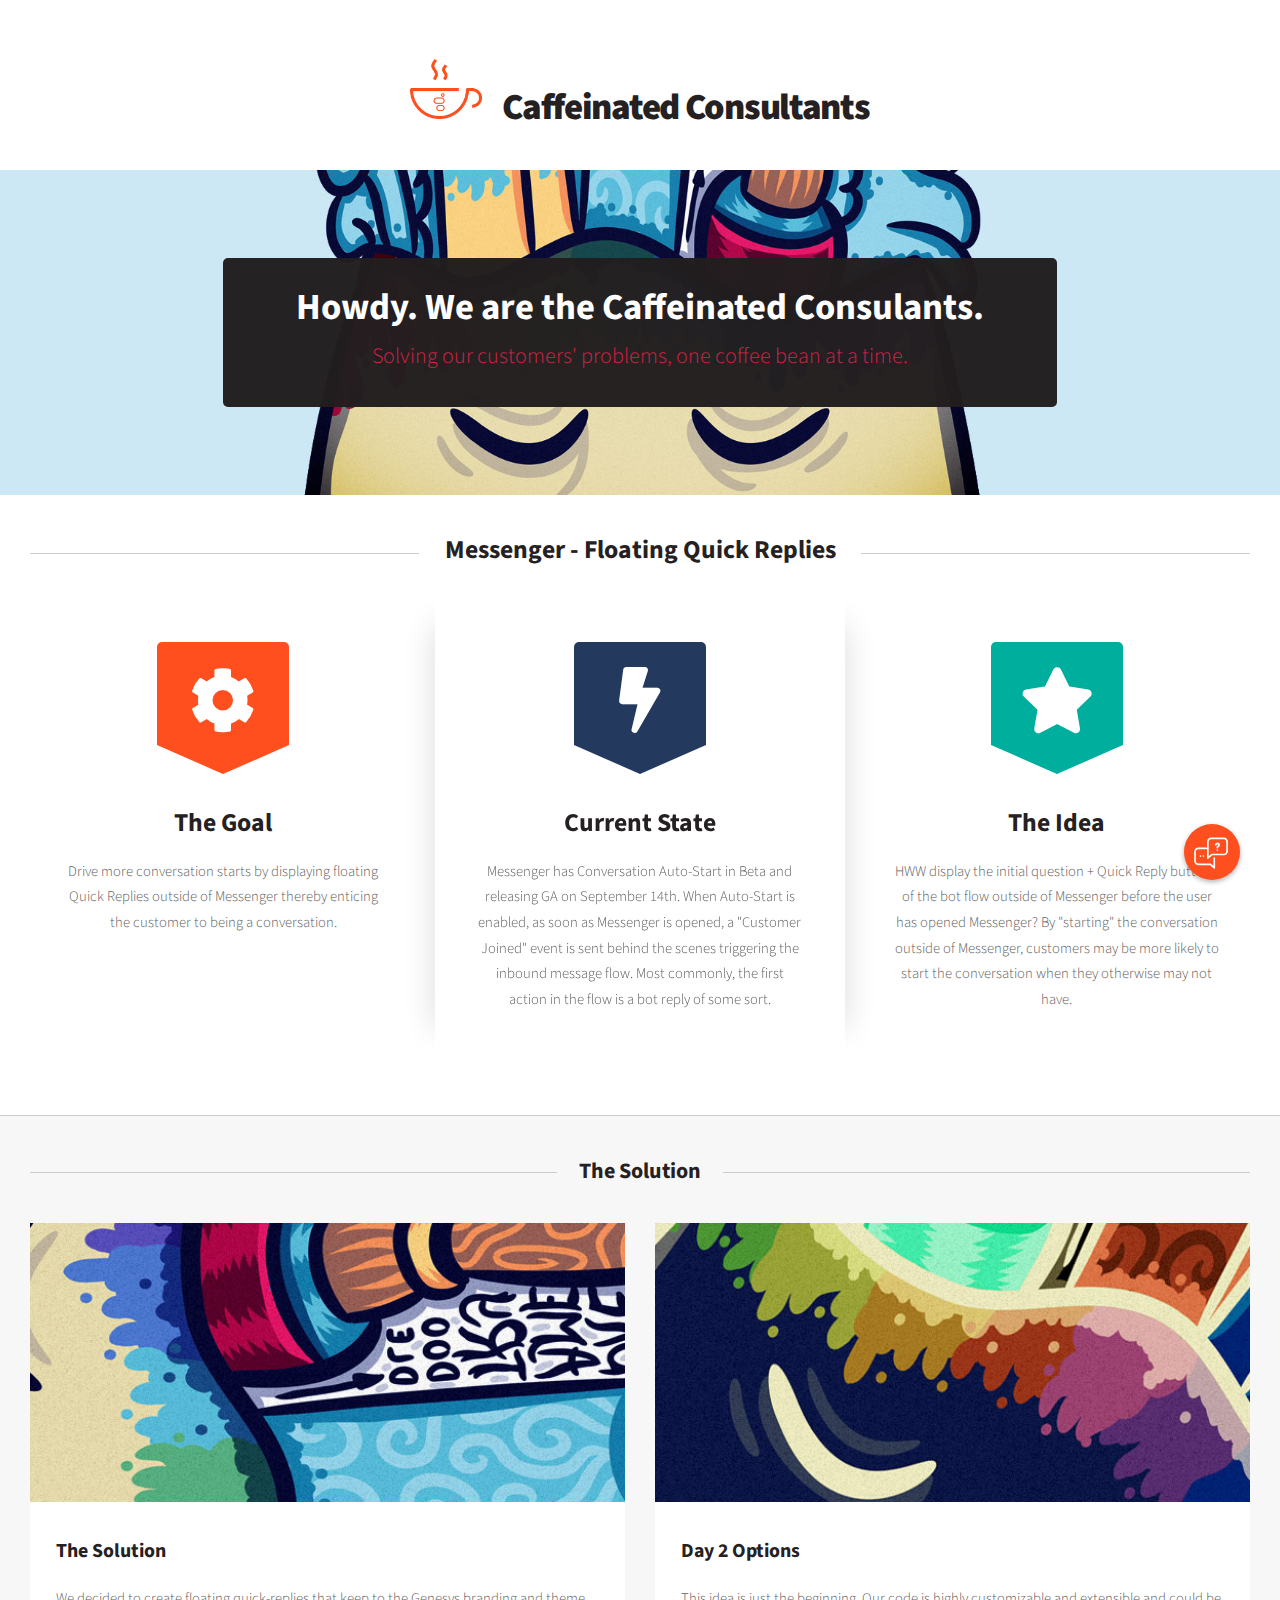
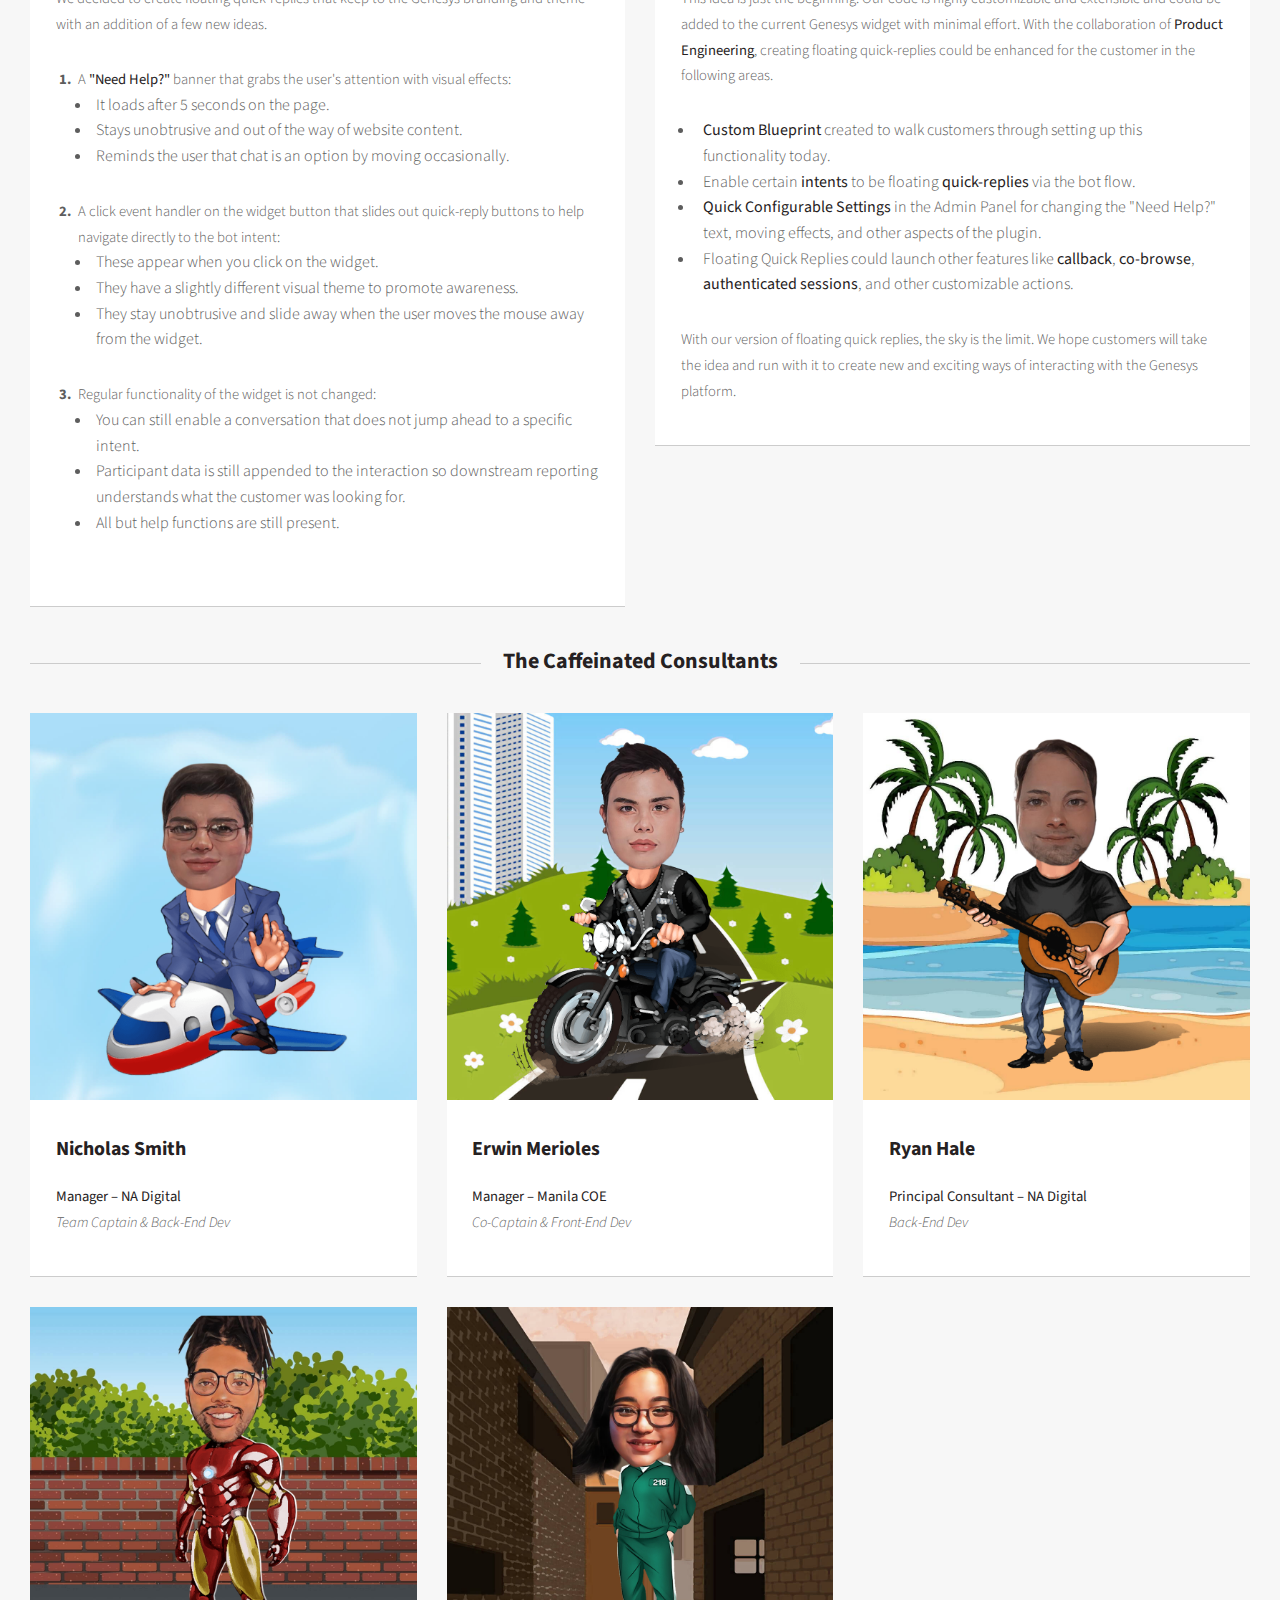
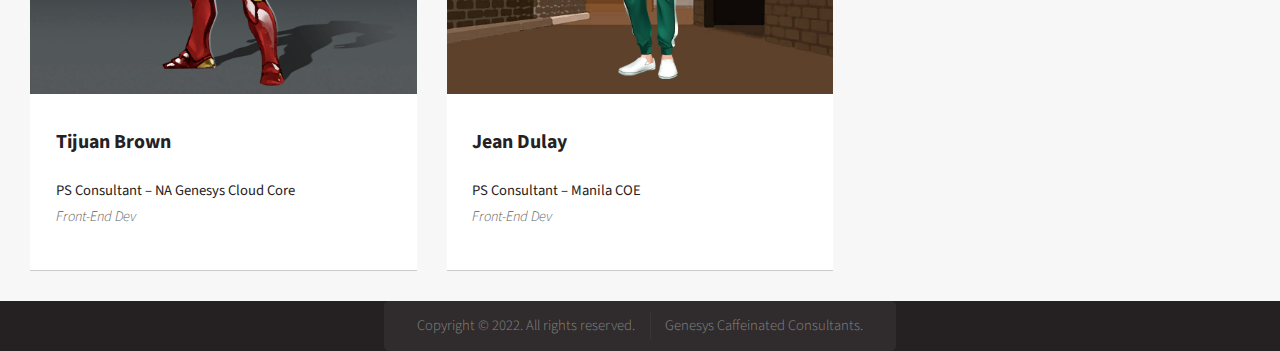
<file: index.html>
<!DOCTYPE HTML>
<html>
	<head>
		<title>Caffeinated Consultants | Genesys Hackathon 2022</title>
		<meta charset="utf-8" />
		<meta name="viewport" content="width=device-width, initial-scale=1, user-scalable=no" />
		<link rel="stylesheet" href="assets/css/main.css" />
		<link rel="stylesheet" href="assets/css/ghw.css" />

		<script src="https://code.jquery.com/jquery-3.6.1.min.js" integrity="sha256-o88AwQnZB+VDvE9tvIXrMQaPlFFSUTR+nldQm1LuPXQ=" crossorigin="anonymous"></script>
		<link rel="stylesheet" href="https://cdnjs.cloudflare.com/ajax/libs/animate.css/4.1.1/animate.min.css" />

		<script type="text/javascript" charset="utf-8">
		window.messenger_opened = false;
		
		(function (g, e, n, es, ys) {
			g['_genesysJs'] = e;
			g[e] = g[e] || function () {
				(g[e].q = g[e].q || []).push(arguments)
			};
			g[e].t = 1 * new Date();
			g[e].c = es;
			ys = document.createElement('script'); ys.async = 1; ys.src = n; ys.charset = 'utf-8'; document.head.appendChild(ys);
		})(window, 'Genesys', 'https://apps.mypurecloud.com/genesys-bootstrap/genesys.min.js', {
			environment: 'use1',
			deploymentId: 'dcabf129-c29c-404d-a592-4d133e5dcbd9'
		});
		</script>

		<script type="text/javascript">
		function toggleMessenger(){
			if ( window.messenger_opened == false ) {
				window.messenger_opened = true;
				$('.helper').css({ "visibility": "hidden" }).removeClass( 'animate__tada animate__animated' );
				$('.share, .fab').removeClass( 'active' );
				Genesys( "command", "Messenger.open" );
			} else {
				window.messenger_opened = false;
				Genesys( "command", "Messenger.close" );
				focusHelper();
			}
		}
		</script>
	</head>
	<body class="homepage is-preload">
		<div id="page-wrapper">

			<!-- Header -->
				<section id="header">

					<!-- Logo -->
						<h1><a href="index.html"><img src="images/icon_caffeinated-consultants.png" height="60px" style="margin-right: 20px;" />Caffeinated Consultants</a></h1>

					<!-- Nav -->
					<!--
						<nav id="nav">
							<ul>
								<li class="current"><a href="index.html">Home</a></li>
								<li>
									<a href="#">Dropdown</a>
									<ul>
										<li><a href="#">Lorem ipsum dolor</a></li>
										<li><a href="#">Magna phasellus</a></li>
										<li><a href="#">Etiam dolore nisl</a></li>
										<li>
											<a href="#">Phasellus consequat</a>
											<ul>
												<li><a href="#">Magna phasellus</a></li>
												<li><a href="#">Etiam dolore nisl</a></li>
												<li><a href="#">Veroeros feugiat</a></li>
												<li><a href="#">Nisl sed aliquam</a></li>
												<li><a href="#">Dolore adipiscing</a></li>
											</ul>
										</li>
										<li><a href="#">Veroeros feugiat</a></li>
									</ul>
								</li>
								<li><a href="left-sidebar.html">Left Sidebar</a></li>
								<li><a href="right-sidebar.html">Right Sidebar</a></li>
								<li><a href="no-sidebar.html">No Sidebar</a></li>
							</ul>
						</nav>
					-->

					<!-- Banner -->
						<section id="banner">
							<header>
								<h2>Howdy. We are the Caffeinated Consulants.</h2>
								<p>Solving our customers' problems, one coffee bean at a time.</p>
							</header>
						</section>

					<!-- Intro -->
						<section id="intro" class="container">
							<header class="major" style="margin: 3em 0 1em 0;">
								<h2>Messenger - Floating Quick Replies</h2>
							</header>
							<div class="row">
								<div class="col-4 col-12-medium">
									<section class="first">
										<i class="icon solid featured fa-cog"></i>
										<header>
											<h2>The Goal</h2>
										</header>
										<p>Drive more conversation starts by displaying floating Quick Replies outside of Messenger thereby enticing the customer to being a conversation.</p>
									</section>
								</div>
								<div class="col-4 col-12-medium">
									<section class="middle">
										<i class="icon solid featured alt fa-bolt"></i>
										<header>
											<h2>Current State</h2>
										</header>
										<p>Messenger has Conversation Auto-Start in Beta and releasing GA on September 14th. When Auto-Start is enabled, as soon as Messenger is opened, a "Customer Joined" event is sent behind the scenes triggering the inbound message flow. Most commonly, the first action in the flow is a bot reply of some sort.</p>
									</section>
								</div>
								<div class="col-4 col-12-medium">
									<section class="last">
										<i class="icon solid featured alt2 fa-star"></i>
										<header>
											<h2>The Idea</h2>
										</header>
										<p>HWW display the initial question + Quick Reply buttons of the bot flow outside of Messenger before the user has opened Messenger? By "starting" the conversation outside of Messenger, customers may be more likely to start the conversation when they otherwise may not have.</p>
									</section>
								</div>
							</div>
						</section>
				</section>

			<!-- Main -->
				<section id="main">
					<div class="container">
						<div class="row">
							<div class="col-12">

								<!-- Blog -->
									<section class="blog">
										<header class="major">
											<h2>The Solution</h2>
										</header>
										<div class="row">
											<div class="col-6 col-12-small">
												<section class="box">
													<a href="#" class="image featured"><img src="images/pic08.jpg" alt="" /></a>
													<header>
														<h3>The Solution</h3>
													</header>
													<p>We decided to create floating quick-replies that keep to the Genesys branding and theme &nbsp; with an addition of a few new ideas.</p>
													<p>
														<ol>
															<li>
																A <strong>"Need Help?"</strong> banner that grabs the user's attention with visual effects:
																<ul>
																	<li>It loads after 5 seconds on the page.</li>
																	<li>Stays unobtrusive and out of the way of website content.</li>
																	<li>Reminds the user that chat is an option by moving occasionally.</li>
																</ul>
															</li>
															<li>
																A click event handler on the widget button that slides out quick-reply buttons to help navigate directly to the bot intent:
																<ul>
																	<li>These appear when you click on the widget.</li>
																	<li>They have a slightly different visual theme to promote awareness.</li>
																	<li>They stay unobtrusive and slide away when the user moves the mouse away from the widget.</li>
																</ul>
															</li>
															<li>
																Regular functionality of the widget is not changed:
																<ul>
																	<li>You can still enable a conversation that does not jump ahead to a specific intent.</li>
																	<li>Participant data is still appended to the interaction so downstream reporting understands what the customer was looking for.</li>
																	<li>All but help functions are still present.</li>
																</ul>
															</li>
														</ol>
												</section>
											</div>
											<div class="col-6 col-12-small">
												<section class="box">
													<a href="#" class="image featured"><img src="images/pic09.jpg" alt="" /></a>
													<header>
														<h3>Day 2 Options</h3>
													</header>
													<p>This idea is just the beginning. Our code is highly customizable and extensible and could be added to the current Genesys widget with minimal effort. With the collaboration of <strong>Product Engineering</strong>, creating floating quick-replies could be enhanced for the customer in the following areas.</p>
													<p>
														<ul>
															<li><strong>Custom Blueprint</strong> created to walk customers through setting up this functionality today.</li>
															<li>Enable certain <strong>intents</strong> to be floating <strong>quick-replies</strong> via the bot flow.</li>
															<li><strong>Quick Configurable Settings</strong> in the Admin Panel for changing the "Need Help?" text, moving effects, and other aspects of the plugin.</li>
															<li>Floating Quick Replies could launch other features like <strong>callback</strong>, <strong>co-browse</strong>, <strong>authenticated sessions</strong>, and other customizable actions.</li>
														</ul>
													</p>
													<p>With our version of floating quick replies, the sky is the limit. We hope customers will take the idea and run with it to create new and exciting ways of interacting with the Genesys platform.</p>
												</section>
											</div>
										</div>
									</section>

							</div>

							<div class="col-12">

								<!-- Portfolio -->
									<section>
										<header class="major">
											<h2>The Caffeinated Consultants</h2>
										</header>
										<div class="row">
											<div class="col-4 col-6-medium col-12-small">
												<section class="box">
													<a href="#" class="image featured"><img src="images/team/nicholas-smith.png" alt="" /></a>
													<header>
														<h3>Nicholas Smith</h3>
													</header>
													<p>
														<strong>Manager &ndash; NA Digital</strong><br />
														<em>Team Captain & Back-End Dev</em>
													</p>
												</section>
											</div>
											<div class="col-4 col-6-medium col-12-small">
												<section class="box">
													<a href="#" class="image featured"><img src="images/team/erwin-merioles.png" alt="" /></a>
													<header>
														<h3>Erwin Merioles</h3>
													</header>
													<p>
														<strong>Manager &ndash; Manila COE</strong><br />
														<em>Co-Captain & Front-End Dev</em>
													</p>
												</section>
											</div>
											<div class="col-4 col-6-medium col-12-small">
												<section class="box">
													<a href="#" class="image featured"><img src="images/team/ryan-hale.png" alt="" /></a>
													<header>
														<h3>Ryan Hale</h3>
													</header>
													<p>
														<strong>Principal Consultant &ndash; NA Digital</strong><br />
														<em>Back-End Dev</em>
													</p>
												</section>
											</div>
											<div class="col-4 col-6-medium col-12-small">
												<section class="box">
													<a href="#" class="image featured"><img src="images/team/tijuan-brown.png" alt="" /></a>
													<header>
														<h3>Tijuan Brown</h3>
													</header>
													<p>
														<strong>PS Consultant &ndash; NA Genesys Cloud Core</strong><br />
														<em>Front-End Dev</em>
													</p>
												</section>
											</div>
											<div class="col-4 col-6-medium col-12-small">
												<section class="box">
													<a href="#" class="image featured"><img src="images/team/jean-dulay.png" alt="" /></a>
													<header>
														<h3>Jean Dulay</h3>
													</header>
													<p>
														<strong>PS Consultant &ndash; Manila COE</strong><br />
														<em>Front-End Dev</em>
													</p>
												</section>
											</div>
										</div>
									</section>

							</div>
						</div>
					</div>
				</section>

			<!-- Footer -->
				<section id="footer" style="padding: 0;"">
					<div class="container">
						<div class="row">
							<!--
							<div class="col-8 col-12-medium">
								<section>
									<header>
										<h2>Blandit nisl adipiscing</h2>
									</header>
									<ul class="dates">
										<li>
											<span class="date">Jan <strong>27</strong></span>
											<h3><a href="#">Lorem dolor sit amet veroeros</a></h3>
											<p>Ipsum dolor sit amet veroeros consequat blandit ipsum phasellus lorem consequat etiam.</p>
										</li>
										<li>
											<span class="date">Jan <strong>23</strong></span>
											<h3><a href="#">Ipsum sed blandit nisl consequat</a></h3>
											<p>Blandit phasellus lorem ipsum dolor tempor sapien tortor hendrerit adipiscing feugiat lorem.</p>
										</li>
										<li>
											<span class="date">Jan <strong>15</strong></span>
											<h3><a href="#">Magna tempus lorem feugiat</a></h3>
											<p>Dolore consequat sed phasellus lorem sed etiam nullam dolor etiam sed amet sit consequat.</p>
										</li>
										<li>
											<span class="date">Jan <strong>12</strong></span>
											<h3><a href="#">Dolore tempus ipsum feugiat nulla</a></h3>
											<p>Feugiat lorem dolor sed nullam tempus lorem ipsum dolor sit amet nullam consequat.</p>
										</li>
										<li>
											<span class="date">Jan <strong>10</strong></span>
											<h3><a href="#">Blandit tempus aliquam?</a></h3>
											<p>Feugiat sed tempus blandit tempus adipiscing nisl lorem ipsum dolor sit amet dolore.</p>
										</li>
									</ul>
								</section>
							</div>
							<div class="col-4 col-12-medium">
								<section>
									<header>
										<h2>What's this all about?</h2>
									</header>
									<a href="#" class="image featured"><img src="images/pic10.jpg" alt="" /></a>
									<p>
										This is <strong>Dopetrope</strong> a free, fully responsive HTML5 site template by
										<a href="http://twitter.com/ajlkn">AJ</a> for <a href="http://html5up.net/">HTML5 UP</a> It's released for free under
										the <a href="http://html5up.net/license/">Creative Commons Attribution</a> license so feel free to use it for any personal or commercial project &ndash; just don't forget to credit us!
									</p>
									<footer>
										<ul class="actions">
											<li><a href="#" class="button">Find out more</a></li>
										</ul>
									</footer>
								</section>
							</div>
							<div class="col-4 col-6-medium col-12-small">
								<section>
									<header>
										<h2>Tempus consequat</h2>
									</header>
									<ul class="divided">
										<li><a href="#">Lorem ipsum dolor sit amet sit veroeros</a></li>
										<li><a href="#">Sed et blandit consequat sed tlorem blandit</a></li>
										<li><a href="#">Adipiscing feugiat phasellus sed tempus</a></li>
										<li><a href="#">Hendrerit tortor vitae mattis tempor sapien</a></li>
										<li><a href="#">Sem feugiat sapien id suscipit magna felis nec</a></li>
										<li><a href="#">Elit class aptent taciti sociosqu ad litora</a></li>
									</ul>
								</section>
							</div>
							<div class="col-4 col-6-medium col-12-small">
								<section>
									<header>
										<h2>Ipsum et phasellus</h2>
									</header>
									<ul class="divided">
										<li><a href="#">Lorem ipsum dolor sit amet sit veroeros</a></li>
										<li><a href="#">Sed et blandit consequat sed tlorem blandit</a></li>
										<li><a href="#">Adipiscing feugiat phasellus sed tempus</a></li>
										<li><a href="#">Hendrerit tortor vitae mattis tempor sapien</a></li>
										<li><a href="#">Sem feugiat sapien id suscipit magna felis nec</a></li>
										<li><a href="#">Elit class aptent taciti sociosqu ad litora</a></li>
									</ul>
								</section>
							</div>
							<div class="col-4 col-12-medium">
								<section>
									<header>
										<h2>Vitae tempor lorem</h2>
									</header>
									<ul class="social">
										<li><a class="icon brands fa-facebook-f" href="#"><span class="label">Facebook</span></a></li>
										<li><a class="icon brands fa-twitter" href="#"><span class="label">Twitter</span></a></li>
										<li><a class="icon brands fa-dribbble" href="#"><span class="label">Dribbble</span></a></li>
										<li><a class="icon brands fa-tumblr" href="#"><span class="label">Tumblr</span></a></li>
										<li><a class="icon brands fa-linkedin-in" href="#"><span class="label">LinkedIn</span></a></li>
									</ul>
									<ul class="contact">
										<li>
											<h3>Address</h3>
											<p>
												Untitled Incorporated<br />
												1234 Somewhere Road Suite<br />
												Nashville, TN 00000-0000
											</p>
										</li>
										<li>
											<h3>Mail</h3>
											<p><a href="#">someone@untitled.tld</a></p>
										</li>
										<li>
											<h3>Phone</h3>
											<p>(800) 000-0000</p>
										</li>
									</ul>
								</section>
							</div>
						-->

							<div class="col-12">
								<!-- Copyright -->
								<div id="copyright">
									<ul class="links">
										<li>Copyright &copy; 2022. All rights reserved.</li><li>Genesys Caffeinated Consultants.</a></li>
									</ul>
								</div>
							</div>
						</div>
					</div>
				</section>
		</div>

		<!-- Genesys Hackathon Widget -->
		<div class="ghw-container">
			<div class="share">
				<div id="my_account" class="fab">
					<span>My Account</span>
				</div>
				<div id="order_checks" class="fab">
					<span>Order Checks</span>
				</div>
				<div id="dispute_charge" class="fab">
					<span>Dispute Charge</span>
				</div>
			</div>

			<div class="helper">Need help?</div>
		</div>
		<!-- END of GHW -->

		<!-- Scripts -->
			<script src="assets/js/jquery.min.js"></script>
			<script src="assets/js/jquery.dropotron.min.js"></script>
			<script src="assets/js/browser.min.js"></script>
			<script src="assets/js/breakpoints.min.js"></script>
			<script src="assets/js/util.js"></script>
			<script src="assets/js/main.js"></script>
			<script  src="assets/js/scripts.js"></script>
	</body>
</html>
</file>
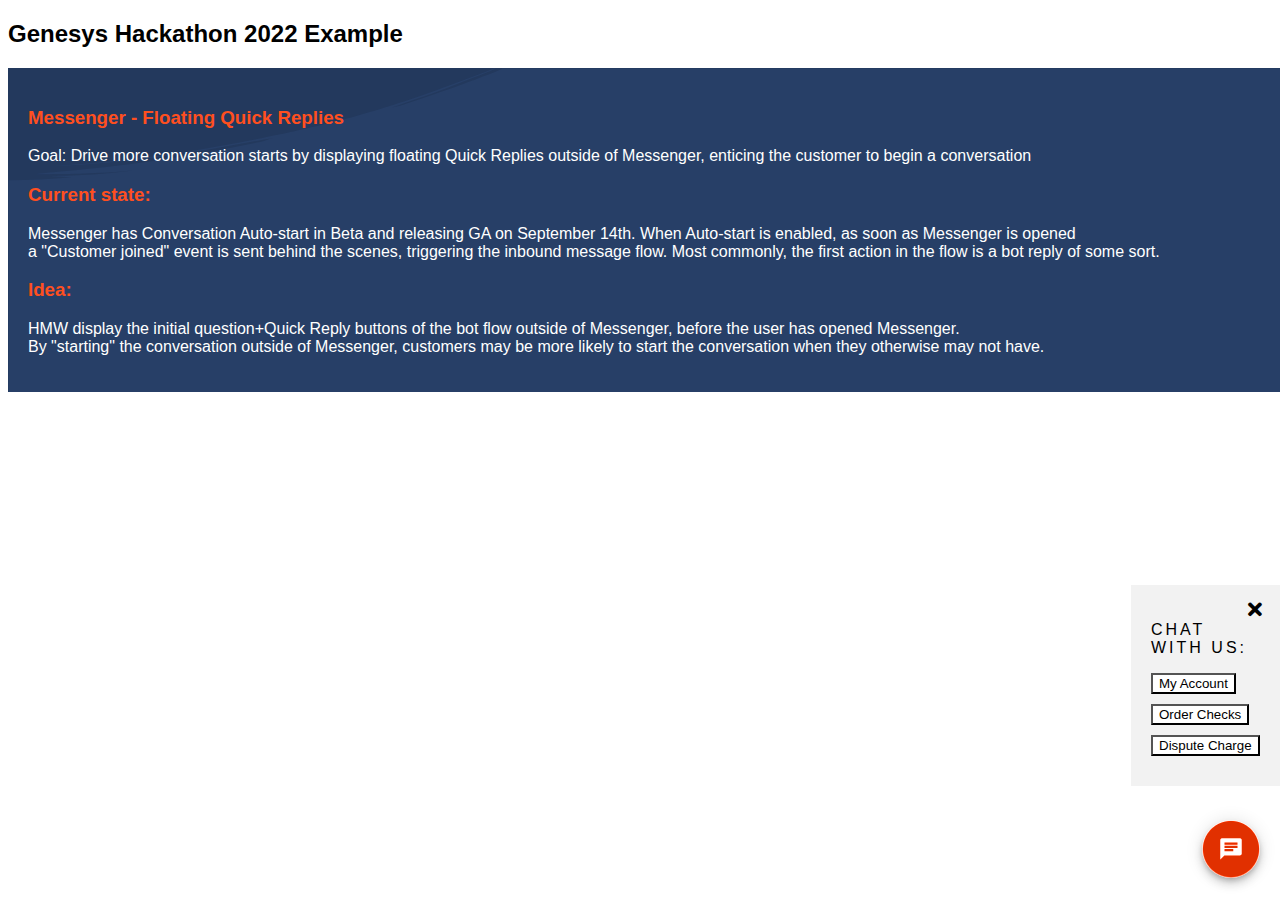
<file: v1/index.html>
<!DOCTYPE html>
<html>
<head>
<meta name="viewport" content="width=device-width, initial-scale=1">
<link rel="stylesheet" href="https://pro.fontawesome.com/releases/v5.10.0/css/all.css" crossorigin="anonymous" />
<style>
body {font-family: Arial, Helvetica, sans-serif;}

#modal {
  font-family: Oswald, sans-serif;
  text-transform: uppercase;
  letter-spacing: 3px;
  top: 0;
  left: 0;
  z-index: 99999;
}
.modalcontent {
	position: absolute;
    top: 65%;
    right: 0px;
    background: rgba(0, 0, 0, .05);
    width: min(109px);
    padding: 20px;
}

#modallogo {
  margin-top: 24px;
}

.modalheading {
  font-weight: 400;
}

.close-modal {
  position: absolute;
  top: 15px;
  right: 15px;
  transition: 0.5s;
  font-size: 20px;
}
.close-modal:hover {
  color: #a9a9a9;
}

.modalButton {
  font-family: Oswald, sans-serif;
  transition: 0.5s;
  background-color: #ffffff;
  border: 1px solid #000000;
  display: flex;
  cursor: pointer;
  color: #000000;
  font-size: 14px;
  padding: 16px 31px;
  margin-bottom: 10px;
  text-decoration: none;
}
.modalButton:hover {
  color: #ffffff;
  background-color: #000000;
}
.modalButton:active {
  position: relative;
  top: 1px;
}
#hackathon-widget-button {
	position: absolute;
	bottom: 12px;
	right: 20px;
	background: url(https://genesysnick.github.io/images/hackathon-widget-button.png);
	border: none;
	width: 58px;
	height: 58px;
	cursor: pointer;
	box-shadow: 0px 3px 5px -1px rgb(0 0 0 / 20%), 0px 6px 10px 0px rgb(0 0 0 / 14%), 0px 1px 18px 0px rgb(0 0 0 / 12%);
	transition: background-color 250ms cubic-bezier(0.4, 0, 0.2, 1) 0ms,box-shadow 250ms cubic-bezier(0.4, 0, 0.2, 1) 0ms,border 250ms cubic-bezier(0.4, 0, 0.2, 1) 0ms;
	border-radius: 50%!important;
	font-weight: 500;
    line-height: 1.75;
}
.cx-messenger-container {
    bottom: 86px !important;
}
.cx-messenger {
    bottom: 86px !important;
}
button {
    margin-bottom: 10px;
	cursor: pointer;
	background-color: #fff;
}
#header {
	background-color: #ffffff;
}
#topic {
	background-color: #23395d;
	background-image: url(https://genesysnick.github.io/images/flair-navy-lite-huge-curtain.svg);
	width: 100%;
	height: 100%;
	padding-top: 20px;
	padding-bottom: 20px;
	padding-left: 20px;
	left: 0;
	top: 0;
}
#topic h3 {
    color: #ff4f1f;
}
#topic p {
    color: #fff;
}
</style>
</head>
<body>
<div id="header">
<h2>Genesys Hackathon 2022 Example</h2>
</div>
<div id="topic">
<h3>Messenger - Floating Quick Replies</h3>
<p>Goal: Drive more conversation starts by displaying floating Quick Replies outside of Messenger, enticing the customer to begin a conversation</p>
<h3>Current state:</h3>
<p>Messenger has Conversation Auto-start in Beta and releasing GA on September 14th. When Auto-start is enabled, as soon as Messenger is opened <br>a "Customer joined" event is sent behind the scenes, triggering the inbound message flow. Most commonly, the first action in the flow is a bot reply of some sort.</p>
<h3>Idea:</h3>
<p>HMW display the initial question+Quick Reply buttons of the bot flow outside of Messenger, before the user has opened Messenger. <br>By "starting" the conversation outside of Messenger, customers may be more likely to start the conversation when they otherwise may not have.</p>
</div>
<div id="modal">
  <div class="modalcontent">
	<i id="close" class="close-modal fas fa-times"></i>
    <p>Chat with us:</p>
		<button type="button" onclick="toggleMessenger()">My Account</button>
		<button type="button" onclick="toggleMessenger()">Order Checks</button>
		<button type="button" onclick="toggleMessenger()">Dispute Charge</button>
  </div>
</div>

<script>
window.onload = function () {
  if (sessionStorage.getItem("modal") === "none") {
    document.getElementById("modal").style.display = "none";
  }
  document.getElementById("close").onclick = function () {
    document.getElementById("modal").style.display = "none";
    sessionStorage.setItem("modal", "none");
  };
};
</script>
<script type="text/javascript" charset="utf-8">
  (function (g, e, n, es, ys) {
    g['_genesysJs'] = e;
    g[e] = g[e] || function () {
      (g[e].q = g[e].q || []).push(arguments)
    };
    g[e].t = 1 * new Date();
    g[e].c = es;
    ys = document.createElement('script'); ys.async = 1; ys.src = n; ys.charset = 'utf-8'; document.head.appendChild(ys);
  })(window, 'Genesys', 'https://apps.mypurecloud.com/genesys-bootstrap/genesys.min.js', {
    environment: 'use1',
    deploymentId: 'dcabf129-c29c-404d-a592-4d133e5dcbd9'
  });
</script>
<button id="hackathon-widget-button" onClick="toggleMessenger()"></button>
<script type="text/javascript">
  function toggleMessenger(){
    Genesys("command", "Messenger.open", {},
      function(o){},  // if resolved
      function(o){    // if rejected
        Genesys("command", "Messenger.close");
      }
    );
  }
</script>
</body>
</html>
</file>
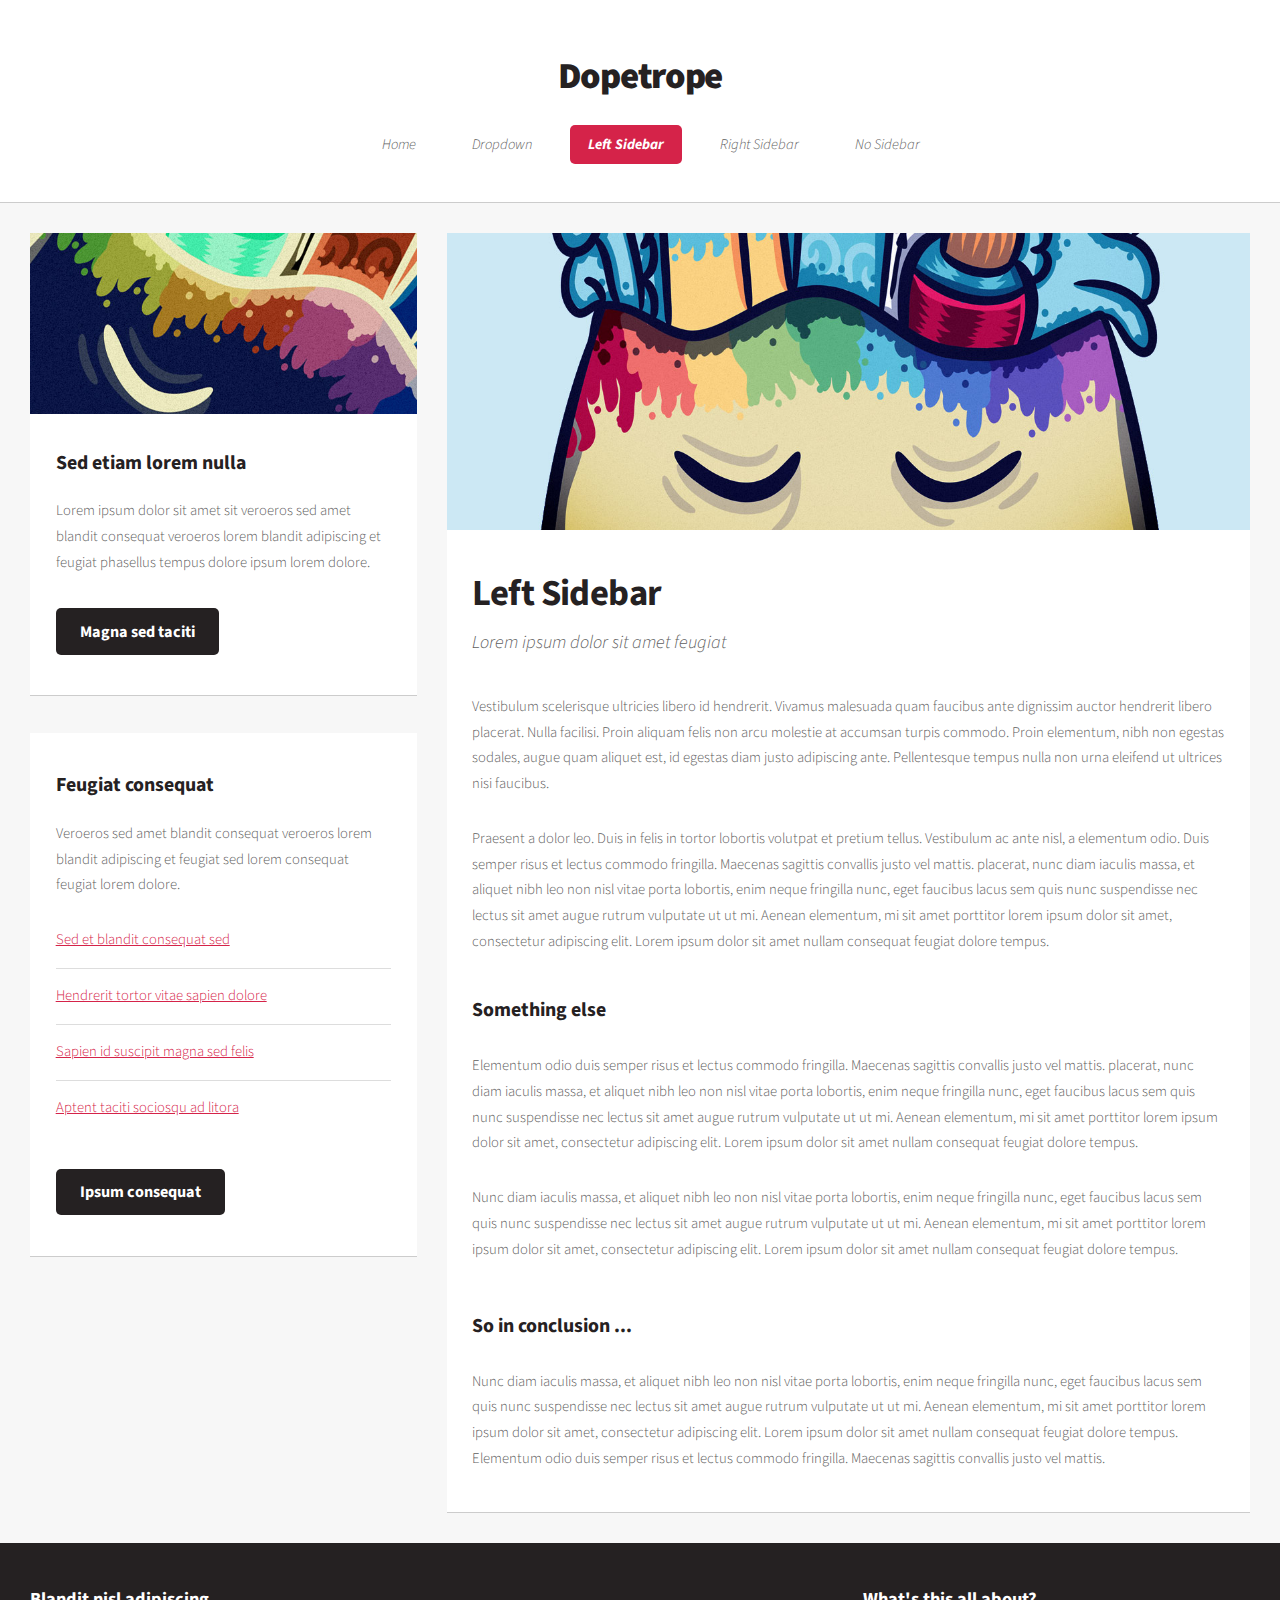
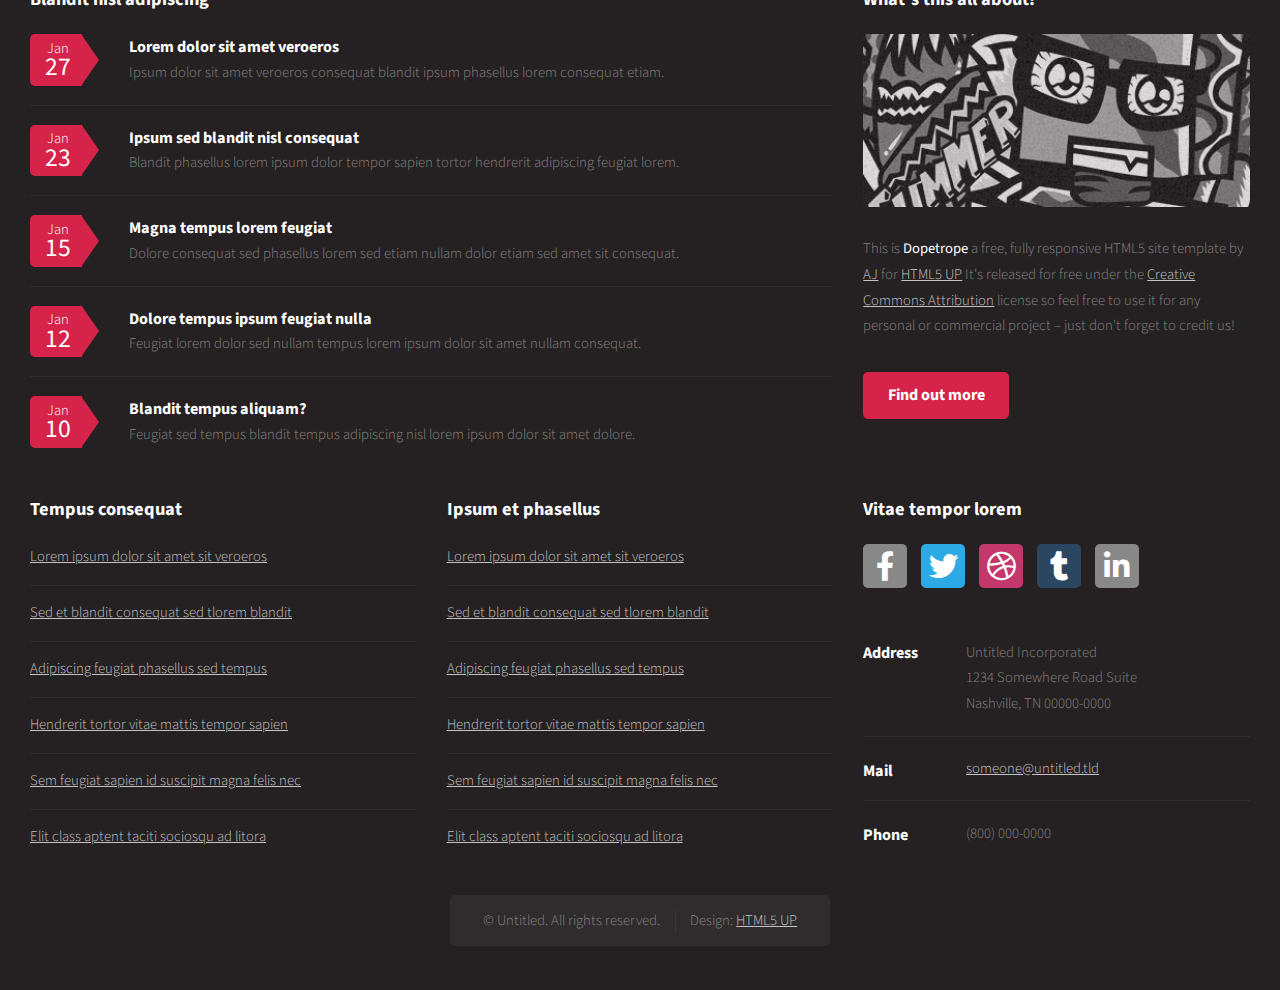
<file: left-sidebar.html>
<!DOCTYPE HTML>
<!--
	Dopetrope by HTML5 UP
	html5up.net | @ajlkn
	Free for personal and commercial use under the CCA 3.0 license (html5up.net/license)
-->
<html>
	<head>
		<title>Dopetrope by HTML5 UP</title>
		<meta charset="utf-8" />
		<meta name="viewport" content="width=device-width, initial-scale=1, user-scalable=no" />
		<link rel="stylesheet" href="assets/css/main.css" />
	</head>
	<body class="left-sidebar is-preload">
		<div id="page-wrapper">

			<!-- Header -->
				<section id="header">

					<!-- Logo -->
						<h1><a href="index.html">Dopetrope</a></h1>

					<!-- Nav -->
						<nav id="nav">
							<ul>
								<li><a href="index.html">Home</a></li>
								<li>
									<a href="#">Dropdown</a>
									<ul>
										<li><a href="#">Lorem ipsum dolor</a></li>
										<li><a href="#">Magna phasellus</a></li>
										<li><a href="#">Etiam dolore nisl</a></li>
										<li>
											<a href="#">Phasellus consequat</a>
											<ul>
												<li><a href="#">Magna phasellus</a></li>
												<li><a href="#">Etiam dolore nisl</a></li>
												<li><a href="#">Veroeros feugiat</a></li>
												<li><a href="#">Nisl sed aliquam</a></li>
												<li><a href="#">Dolore adipiscing</a></li>
											</ul>
										</li>
										<li><a href="#">Veroeros feugiat</a></li>
									</ul>
								</li>
								<li class="current"><a href="left-sidebar.html">Left Sidebar</a></li>
								<li><a href="right-sidebar.html">Right Sidebar</a></li>
								<li><a href="no-sidebar.html">No Sidebar</a></li>
							</ul>
						</nav>

				</section>

			<!-- Main -->
				<section id="main">
					<div class="container">
						<div class="row">
							<div class="col-4 col-12-medium">

								<!-- Sidebar -->
									<section class="box">
										<a href="#" class="image featured"><img src="images/pic09.jpg" alt="" /></a>
										<header>
											<h3>Sed etiam lorem nulla</h3>
										</header>
										<p>Lorem ipsum dolor sit amet sit veroeros sed amet blandit consequat veroeros lorem blandit  adipiscing et feugiat phasellus tempus dolore ipsum lorem dolore.</p>
										<footer>
											<a href="#" class="button alt">Magna sed taciti</a>
										</footer>
									</section>
									<section class="box">
										<header>
											<h3>Feugiat consequat</h3>
										</header>
										<p>Veroeros sed amet blandit consequat veroeros lorem blandit adipiscing et feugiat sed lorem consequat feugiat lorem dolore.</p>
										<ul class="divided">
											<li><a href="#">Sed et blandit consequat sed</a></li>
											<li><a href="#">Hendrerit tortor vitae sapien dolore</a></li>
											<li><a href="#">Sapien id suscipit magna sed felis</a></li>
											<li><a href="#">Aptent taciti sociosqu ad litora</a></li>
										</ul>
										<footer>
											<a href="#" class="button alt">Ipsum consequat</a>
										</footer>
									</section>

							</div>
							<div class="col-8 col-12-medium imp-medium">

								<!-- Content -->
									<article class="box post">
										<a href="#" class="image featured"><img src="images/pic01.jpg" alt="" /></a>
										<header>
											<h2>Left Sidebar</h2>
											<p>Lorem ipsum dolor sit amet feugiat</p>
										</header>
										<p>
											Vestibulum scelerisque ultricies libero id hendrerit. Vivamus malesuada quam faucibus ante dignissim auctor
											hendrerit libero placerat. Nulla facilisi. Proin aliquam felis non arcu molestie at accumsan turpis commodo.
											Proin elementum, nibh non egestas sodales, augue quam aliquet est, id egestas diam justo adipiscing ante.
											Pellentesque tempus nulla non urna eleifend ut ultrices nisi faucibus.
										</p>
										<p>
											Praesent a dolor leo. Duis in felis in tortor lobortis volutpat et pretium tellus. Vestibulum ac ante nisl,
											a elementum odio. Duis semper risus et lectus commodo fringilla. Maecenas sagittis convallis justo vel mattis.
											placerat, nunc diam iaculis massa, et aliquet nibh leo non nisl vitae porta lobortis, enim neque fringilla nunc,
											eget faucibus lacus sem quis nunc suspendisse nec lectus sit amet augue rutrum vulputate ut ut mi. Aenean
											elementum, mi sit amet porttitor lorem ipsum dolor sit amet, consectetur adipiscing elit. Lorem ipsum dolor
											sit amet nullam consequat feugiat dolore tempus.
										</p>
										<section>
											<header>
												<h3>Something else</h3>
											</header>
											<p>
												Elementum odio duis semper risus et lectus commodo fringilla. Maecenas sagittis convallis justo vel mattis.
												placerat, nunc diam iaculis massa, et aliquet nibh leo non nisl vitae porta lobortis, enim neque fringilla nunc,
												eget faucibus lacus sem quis nunc suspendisse nec lectus sit amet augue rutrum vulputate ut ut mi. Aenean
												elementum, mi sit amet porttitor lorem ipsum dolor sit amet, consectetur adipiscing elit. Lorem ipsum dolor
												sit amet nullam consequat feugiat dolore tempus.
											</p>
											<p>
												Nunc diam iaculis massa, et aliquet nibh leo non nisl vitae porta lobortis, enim neque fringilla nunc,
												eget faucibus lacus sem quis nunc suspendisse nec lectus sit amet augue rutrum vulputate ut ut mi. Aenean
												elementum, mi sit amet porttitor lorem ipsum dolor sit amet, consectetur adipiscing elit. Lorem ipsum dolor
												sit amet nullam consequat feugiat dolore tempus.
											</p>
										</section>
										<section>
											<header>
												<h3>So in conclusion ...</h3>
											</header>
											<p>
												Nunc diam iaculis massa, et aliquet nibh leo non nisl vitae porta lobortis, enim neque fringilla nunc,
												eget faucibus lacus sem quis nunc suspendisse nec lectus sit amet augue rutrum vulputate ut ut mi. Aenean
												elementum, mi sit amet porttitor lorem ipsum dolor sit amet, consectetur adipiscing elit. Lorem ipsum dolor
												sit amet nullam consequat feugiat dolore tempus. Elementum odio duis semper risus et lectus commodo fringilla.
												Maecenas sagittis convallis justo vel mattis.
											</p>
										</section>
									</article>

							</div>
						</div>
					</div>
				</section>

			<!-- Footer -->
				<section id="footer">
					<div class="container">
						<div class="row">
							<div class="col-8 col-12-medium">
								<section>
									<header>
										<h2>Blandit nisl adipiscing</h2>
									</header>
									<ul class="dates">
										<li>
											<span class="date">Jan <strong>27</strong></span>
											<h3><a href="#">Lorem dolor sit amet veroeros</a></h3>
											<p>Ipsum dolor sit amet veroeros consequat blandit ipsum phasellus lorem consequat etiam.</p>
										</li>
										<li>
											<span class="date">Jan <strong>23</strong></span>
											<h3><a href="#">Ipsum sed blandit nisl consequat</a></h3>
											<p>Blandit phasellus lorem ipsum dolor tempor sapien tortor hendrerit adipiscing feugiat lorem.</p>
										</li>
										<li>
											<span class="date">Jan <strong>15</strong></span>
											<h3><a href="#">Magna tempus lorem feugiat</a></h3>
											<p>Dolore consequat sed phasellus lorem sed etiam nullam dolor etiam sed amet sit consequat.</p>
										</li>
										<li>
											<span class="date">Jan <strong>12</strong></span>
											<h3><a href="#">Dolore tempus ipsum feugiat nulla</a></h3>
											<p>Feugiat lorem dolor sed nullam tempus lorem ipsum dolor sit amet nullam consequat.</p>
										</li>
										<li>
											<span class="date">Jan <strong>10</strong></span>
											<h3><a href="#">Blandit tempus aliquam?</a></h3>
											<p>Feugiat sed tempus blandit tempus adipiscing nisl lorem ipsum dolor sit amet dolore.</p>
										</li>
									</ul>
								</section>
							</div>
							<div class="col-4 col-12-medium">
								<section>
									<header>
										<h2>What's this all about?</h2>
									</header>
									<a href="#" class="image featured"><img src="images/pic10.jpg" alt="" /></a>
									<p>
										This is <strong>Dopetrope</strong> a free, fully responsive HTML5 site template by
										<a href="http://twitter.com/ajlkn">AJ</a> for <a href="http://html5up.net/">HTML5 UP</a> It's released for free under
										the <a href="http://html5up.net/license/">Creative Commons Attribution</a> license so feel free to use it for any personal or commercial project &ndash; just don't forget to credit us!
									</p>
									<footer>
										<ul class="actions">
											<li><a href="#" class="button">Find out more</a></li>
										</ul>
									</footer>
								</section>
							</div>
							<div class="col-4 col-6-medium col-12-small">
								<section>
									<header>
										<h2>Tempus consequat</h2>
									</header>
									<ul class="divided">
										<li><a href="#">Lorem ipsum dolor sit amet sit veroeros</a></li>
										<li><a href="#">Sed et blandit consequat sed tlorem blandit</a></li>
										<li><a href="#">Adipiscing feugiat phasellus sed tempus</a></li>
										<li><a href="#">Hendrerit tortor vitae mattis tempor sapien</a></li>
										<li><a href="#">Sem feugiat sapien id suscipit magna felis nec</a></li>
										<li><a href="#">Elit class aptent taciti sociosqu ad litora</a></li>
									</ul>
								</section>
							</div>
							<div class="col-4 col-6-medium col-12-small">
								<section>
									<header>
										<h2>Ipsum et phasellus</h2>
									</header>
									<ul class="divided">
										<li><a href="#">Lorem ipsum dolor sit amet sit veroeros</a></li>
										<li><a href="#">Sed et blandit consequat sed tlorem blandit</a></li>
										<li><a href="#">Adipiscing feugiat phasellus sed tempus</a></li>
										<li><a href="#">Hendrerit tortor vitae mattis tempor sapien</a></li>
										<li><a href="#">Sem feugiat sapien id suscipit magna felis nec</a></li>
										<li><a href="#">Elit class aptent taciti sociosqu ad litora</a></li>
									</ul>
								</section>
							</div>
							<div class="col-4 col-12-medium">
								<section>
									<header>
										<h2>Vitae tempor lorem</h2>
									</header>
									<ul class="social">
										<li><a class="icon brands fa-facebook-f" href="#"><span class="label">Facebook</span></a></li>
										<li><a class="icon brands fa-twitter" href="#"><span class="label">Twitter</span></a></li>
										<li><a class="icon brands fa-dribbble" href="#"><span class="label">Dribbble</span></a></li>
										<li><a class="icon brands fa-tumblr" href="#"><span class="label">Tumblr</span></a></li>
										<li><a class="icon brands fa-linkedin-in" href="#"><span class="label">LinkedIn</span></a></li>
									</ul>
									<ul class="contact">
										<li>
											<h3>Address</h3>
											<p>
												Untitled Incorporated<br />
												1234 Somewhere Road Suite<br />
												Nashville, TN 00000-0000
											</p>
										</li>
										<li>
											<h3>Mail</h3>
											<p><a href="#">someone@untitled.tld</a></p>
										</li>
										<li>
											<h3>Phone</h3>
											<p>(800) 000-0000</p>
										</li>
									</ul>
								</section>
							</div>
							<div class="col-12">

								<!-- Copyright -->
									<div id="copyright">
										<ul class="links">
											<li>&copy; Untitled. All rights reserved.</li><li>Design: <a href="http://html5up.net">HTML5 UP</a></li>
										</ul>
									</div>

							</div>
						</div>
					</div>
				</section>

		</div>

		<!-- Scripts -->
			<script src="assets/js/jquery.min.js"></script>
			<script src="assets/js/jquery.dropotron.min.js"></script>
			<script src="assets/js/browser.min.js"></script>
			<script src="assets/js/breakpoints.min.js"></script>
			<script src="assets/js/util.js"></script>
			<script src="assets/js/main.js"></script>

	</body>
</html>
</file>
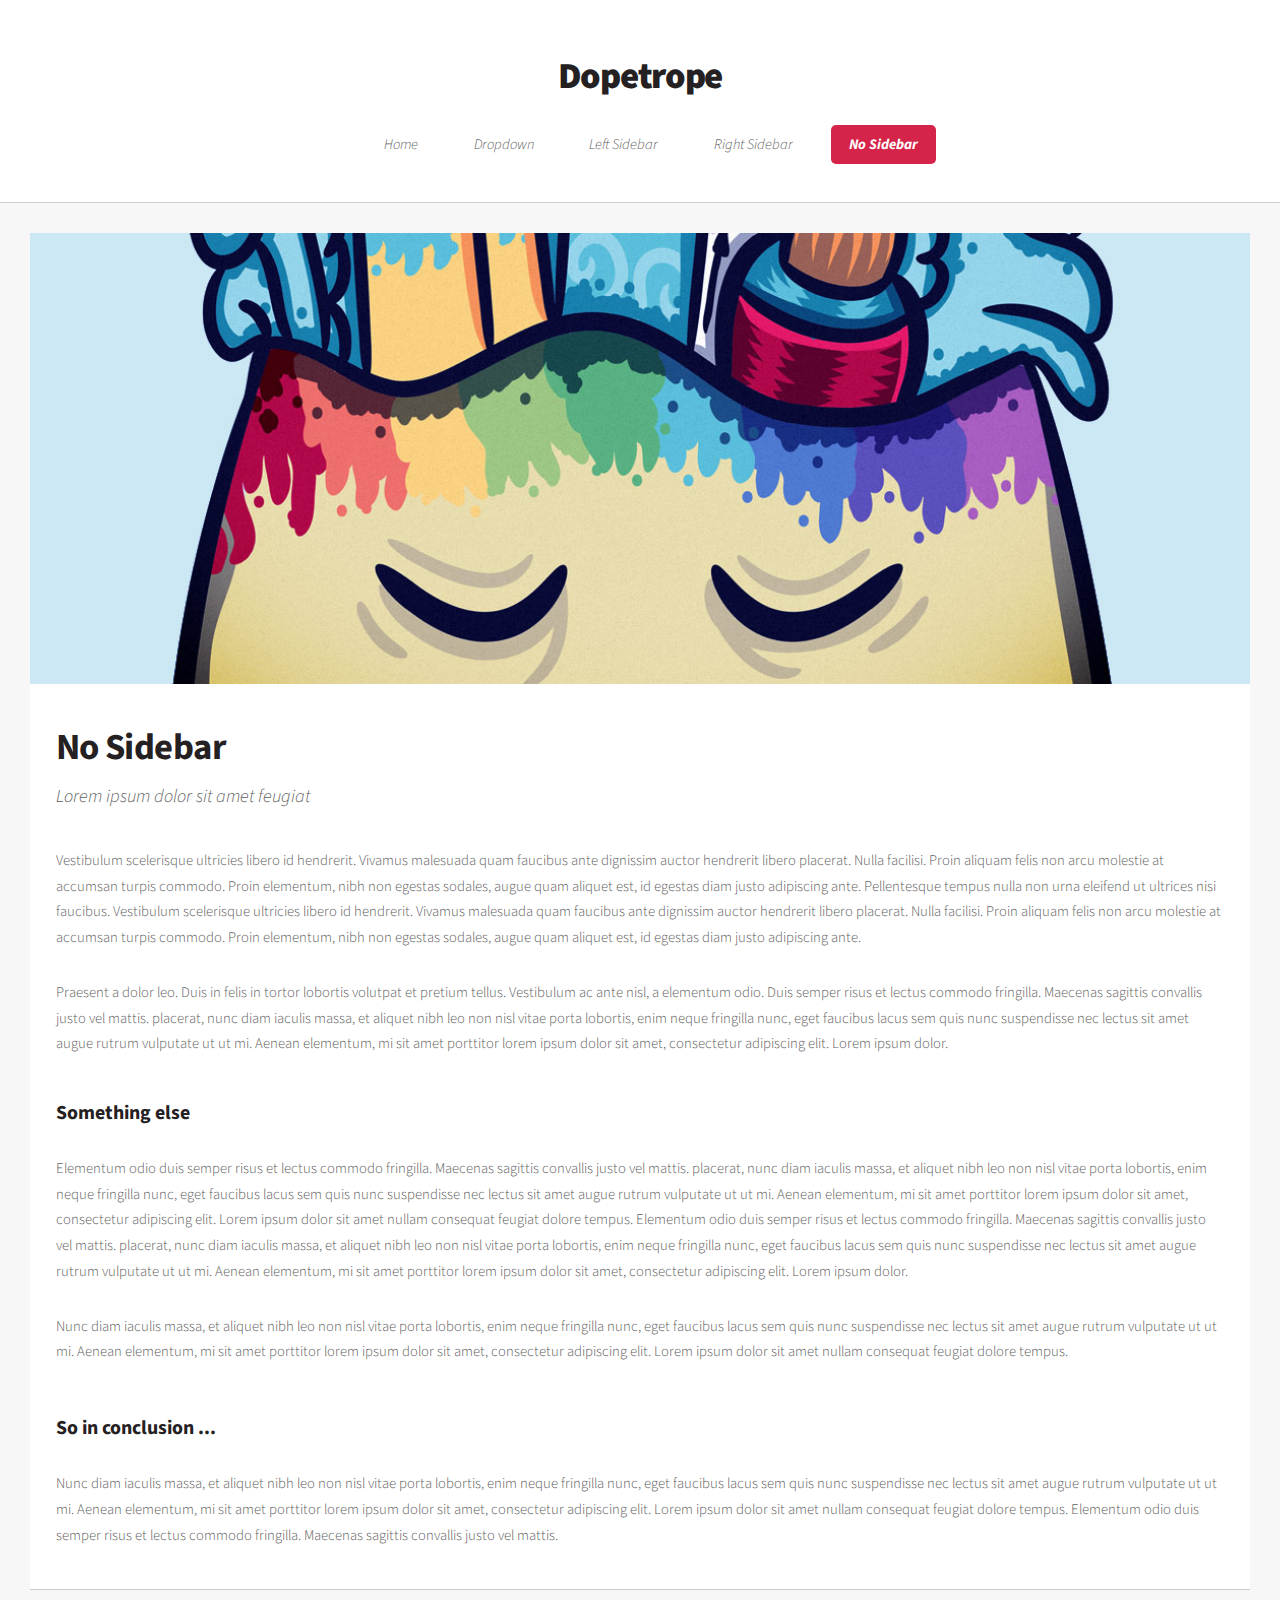
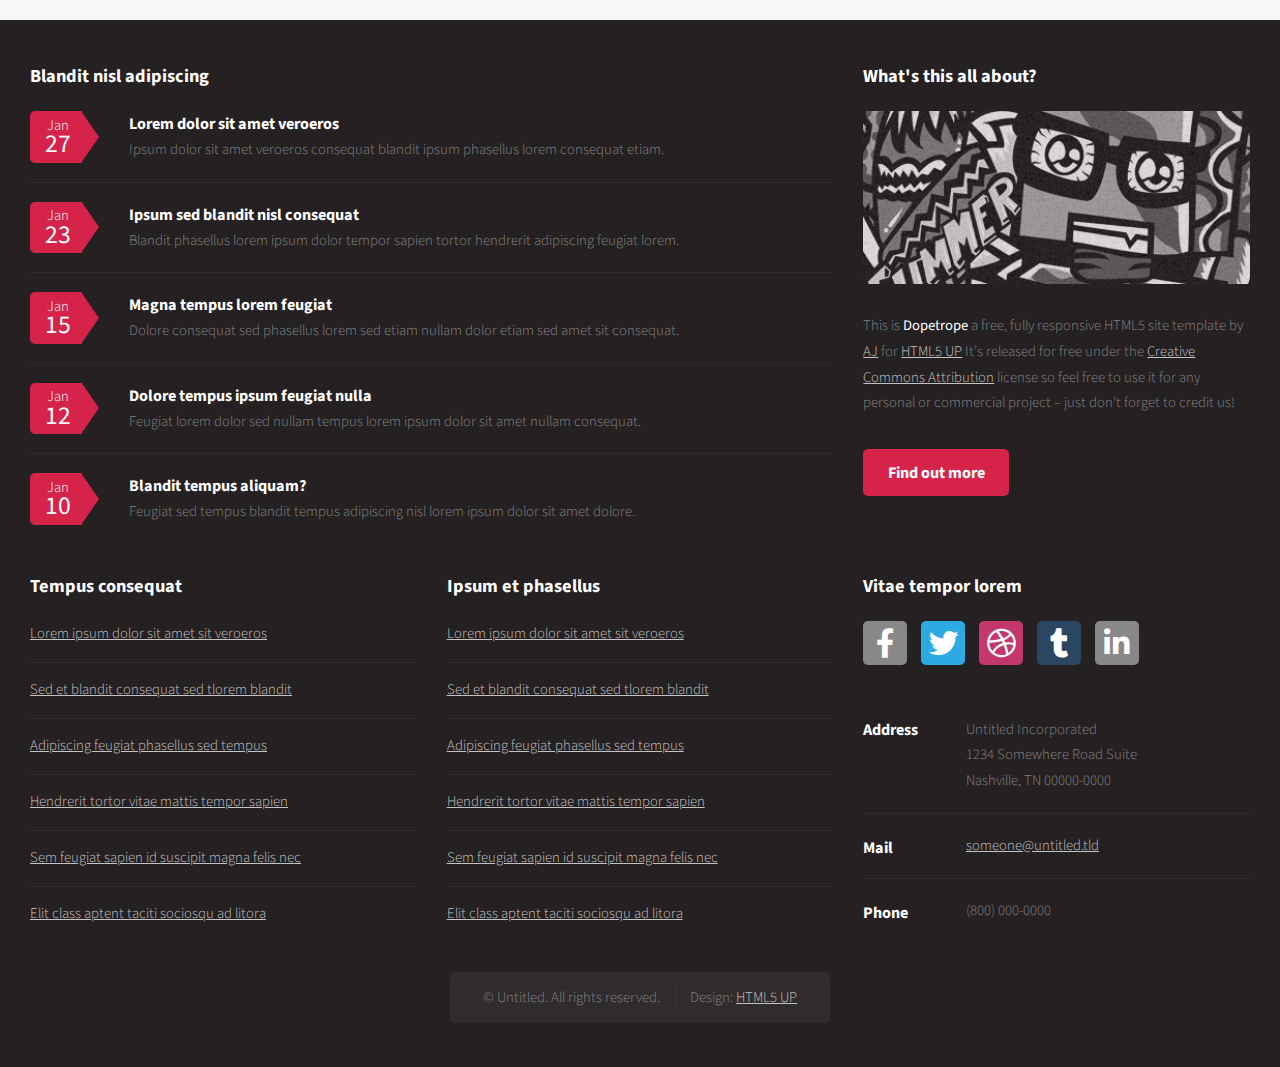
<file: no-sidebar.html>
<!DOCTYPE HTML>
<!--
	Dopetrope by HTML5 UP
	html5up.net | @ajlkn
	Free for personal and commercial use under the CCA 3.0 license (html5up.net/license)
-->
<html>
	<head>
		<title>Dopetrope by HTML5 UP</title>
		<meta charset="utf-8" />
		<meta name="viewport" content="width=device-width, initial-scale=1, user-scalable=no" />
		<link rel="stylesheet" href="assets/css/main.css" />
	</head>
	<body class="no-sidebar is-preload">
		<div id="page-wrapper">

			<!-- Header -->
				<section id="header">

					<!-- Logo -->
						<h1><a href="index.html">Dopetrope</a></h1>

					<!-- Nav -->
						<nav id="nav">
							<ul>
								<li><a href="index.html">Home</a></li>
								<li>
									<a href="#">Dropdown</a>
									<ul>
										<li><a href="#">Lorem ipsum dolor</a></li>
										<li><a href="#">Magna phasellus</a></li>
										<li><a href="#">Etiam dolore nisl</a></li>
										<li>
											<a href="#">Phasellus consequat</a>
											<ul>
												<li><a href="#">Magna phasellus</a></li>
												<li><a href="#">Etiam dolore nisl</a></li>
												<li><a href="#">Veroeros feugiat</a></li>
												<li><a href="#">Nisl sed aliquam</a></li>
												<li><a href="#">Dolore adipiscing</a></li>
											</ul>
										</li>
										<li><a href="#">Veroeros feugiat</a></li>
									</ul>
								</li>
								<li><a href="left-sidebar.html">Left Sidebar</a></li>
								<li><a href="right-sidebar.html">Right Sidebar</a></li>
								<li class="current"><a href="no-sidebar.html">No Sidebar</a></li>
							</ul>
						</nav>

				</section>

			<!-- Main -->
				<section id="main">
					<div class="container">

						<!-- Content -->
							<article class="box post">
								<a href="#" class="image featured"><img src="images/pic01.jpg" alt="" /></a>
								<header>
									<h2>No Sidebar</h2>
									<p>Lorem ipsum dolor sit amet feugiat</p>
								</header>
								<p>
									Vestibulum scelerisque ultricies libero id hendrerit. Vivamus malesuada quam faucibus ante dignissim auctor
									hendrerit libero placerat. Nulla facilisi. Proin aliquam felis non arcu molestie at accumsan turpis commodo.
									Proin elementum, nibh non egestas sodales, augue quam aliquet est, id egestas diam justo adipiscing ante.
									Pellentesque tempus nulla non urna eleifend ut ultrices nisi faucibus.
									Vestibulum scelerisque ultricies libero id hendrerit. Vivamus malesuada quam faucibus ante dignissim auctor
									hendrerit libero placerat. Nulla facilisi. Proin aliquam felis non arcu molestie at accumsan turpis commodo.
									Proin elementum, nibh non egestas sodales, augue quam aliquet est, id egestas diam justo adipiscing ante.
								</p>
								<p>
									Praesent a dolor leo. Duis in felis in tortor lobortis volutpat et pretium tellus. Vestibulum ac ante nisl,
									a elementum odio. Duis semper risus et lectus commodo fringilla. Maecenas sagittis convallis justo vel mattis.
									placerat, nunc diam iaculis massa, et aliquet nibh leo non nisl vitae porta lobortis, enim neque fringilla nunc,
									eget faucibus lacus sem quis nunc suspendisse nec lectus sit amet augue rutrum vulputate ut ut mi. Aenean
									elementum, mi sit amet porttitor lorem ipsum dolor sit amet, consectetur adipiscing elit. Lorem ipsum dolor.
								</p>
								<section>
									<header>
										<h3>Something else</h3>
									</header>
									<p>
										Elementum odio duis semper risus et lectus commodo fringilla. Maecenas sagittis convallis justo vel mattis.
										placerat, nunc diam iaculis massa, et aliquet nibh leo non nisl vitae porta lobortis, enim neque fringilla nunc,
										eget faucibus lacus sem quis nunc suspendisse nec lectus sit amet augue rutrum vulputate ut ut mi. Aenean
										elementum, mi sit amet porttitor lorem ipsum dolor sit amet, consectetur adipiscing elit. Lorem ipsum dolor
										sit amet nullam consequat feugiat dolore tempus.
										Elementum odio duis semper risus et lectus commodo fringilla. Maecenas sagittis convallis justo vel mattis.
										placerat, nunc diam iaculis massa, et aliquet nibh leo non nisl vitae porta lobortis, enim neque fringilla nunc,
										eget faucibus lacus sem quis nunc suspendisse nec lectus sit amet augue rutrum vulputate ut ut mi. Aenean
										elementum, mi sit amet porttitor lorem ipsum dolor sit amet, consectetur adipiscing elit. Lorem ipsum dolor.
									</p>
									<p>
										Nunc diam iaculis massa, et aliquet nibh leo non nisl vitae porta lobortis, enim neque fringilla nunc,
										eget faucibus lacus sem quis nunc suspendisse nec lectus sit amet augue rutrum vulputate ut ut mi. Aenean
										elementum, mi sit amet porttitor lorem ipsum dolor sit amet, consectetur adipiscing elit. Lorem ipsum dolor
										sit amet nullam consequat feugiat dolore tempus.
									</p>
								</section>
								<section>
									<header>
										<h3>So in conclusion ...</h3>
									</header>
									<p>
										Nunc diam iaculis massa, et aliquet nibh leo non nisl vitae porta lobortis, enim neque fringilla nunc,
										eget faucibus lacus sem quis nunc suspendisse nec lectus sit amet augue rutrum vulputate ut ut mi. Aenean
										elementum, mi sit amet porttitor lorem ipsum dolor sit amet, consectetur adipiscing elit. Lorem ipsum dolor
										sit amet nullam consequat feugiat dolore tempus. Elementum odio duis semper risus et lectus commodo fringilla.
										Maecenas sagittis convallis justo vel mattis.
									</p>
								</section>
							</article>

					</div>
				</section>

			<!-- Footer -->
				<section id="footer">
					<div class="container">
						<div class="row">
							<div class="col-8 col-12-medium">
								<section>
									<header>
										<h2>Blandit nisl adipiscing</h2>
									</header>
									<ul class="dates">
										<li>
											<span class="date">Jan <strong>27</strong></span>
											<h3><a href="#">Lorem dolor sit amet veroeros</a></h3>
											<p>Ipsum dolor sit amet veroeros consequat blandit ipsum phasellus lorem consequat etiam.</p>
										</li>
										<li>
											<span class="date">Jan <strong>23</strong></span>
											<h3><a href="#">Ipsum sed blandit nisl consequat</a></h3>
											<p>Blandit phasellus lorem ipsum dolor tempor sapien tortor hendrerit adipiscing feugiat lorem.</p>
										</li>
										<li>
											<span class="date">Jan <strong>15</strong></span>
											<h3><a href="#">Magna tempus lorem feugiat</a></h3>
											<p>Dolore consequat sed phasellus lorem sed etiam nullam dolor etiam sed amet sit consequat.</p>
										</li>
										<li>
											<span class="date">Jan <strong>12</strong></span>
											<h3><a href="#">Dolore tempus ipsum feugiat nulla</a></h3>
											<p>Feugiat lorem dolor sed nullam tempus lorem ipsum dolor sit amet nullam consequat.</p>
										</li>
										<li>
											<span class="date">Jan <strong>10</strong></span>
											<h3><a href="#">Blandit tempus aliquam?</a></h3>
											<p>Feugiat sed tempus blandit tempus adipiscing nisl lorem ipsum dolor sit amet dolore.</p>
										</li>
									</ul>
								</section>
							</div>
							<div class="col-4 col-12-medium">
								<section>
									<header>
										<h2>What's this all about?</h2>
									</header>
									<a href="#" class="image featured"><img src="images/pic10.jpg" alt="" /></a>
									<p>
										This is <strong>Dopetrope</strong> a free, fully responsive HTML5 site template by
										<a href="http://twitter.com/ajlkn">AJ</a> for <a href="http://html5up.net/">HTML5 UP</a> It's released for free under
										the <a href="http://html5up.net/license/">Creative Commons Attribution</a> license so feel free to use it for any personal or commercial project &ndash; just don't forget to credit us!
									</p>
									<footer>
										<ul class="actions">
											<li><a href="#" class="button">Find out more</a></li>
										</ul>
									</footer>
								</section>
							</div>
							<div class="col-4 col-6-medium col-12-small">
								<section>
									<header>
										<h2>Tempus consequat</h2>
									</header>
									<ul class="divided">
										<li><a href="#">Lorem ipsum dolor sit amet sit veroeros</a></li>
										<li><a href="#">Sed et blandit consequat sed tlorem blandit</a></li>
										<li><a href="#">Adipiscing feugiat phasellus sed tempus</a></li>
										<li><a href="#">Hendrerit tortor vitae mattis tempor sapien</a></li>
										<li><a href="#">Sem feugiat sapien id suscipit magna felis nec</a></li>
										<li><a href="#">Elit class aptent taciti sociosqu ad litora</a></li>
									</ul>
								</section>
							</div>
							<div class="col-4 col-6-medium col-12-small">
								<section>
									<header>
										<h2>Ipsum et phasellus</h2>
									</header>
									<ul class="divided">
										<li><a href="#">Lorem ipsum dolor sit amet sit veroeros</a></li>
										<li><a href="#">Sed et blandit consequat sed tlorem blandit</a></li>
										<li><a href="#">Adipiscing feugiat phasellus sed tempus</a></li>
										<li><a href="#">Hendrerit tortor vitae mattis tempor sapien</a></li>
										<li><a href="#">Sem feugiat sapien id suscipit magna felis nec</a></li>
										<li><a href="#">Elit class aptent taciti sociosqu ad litora</a></li>
									</ul>
								</section>
							</div>
							<div class="col-4 col-12-medium">
								<section>
									<header>
										<h2>Vitae tempor lorem</h2>
									</header>
									<ul class="social">
										<li><a class="icon brands fa-facebook-f" href="#"><span class="label">Facebook</span></a></li>
										<li><a class="icon brands fa-twitter" href="#"><span class="label">Twitter</span></a></li>
										<li><a class="icon brands fa-dribbble" href="#"><span class="label">Dribbble</span></a></li>
										<li><a class="icon brands fa-tumblr" href="#"><span class="label">Tumblr</span></a></li>
										<li><a class="icon brands fa-linkedin-in" href="#"><span class="label">LinkedIn</span></a></li>
									</ul>
									<ul class="contact">
										<li>
											<h3>Address</h3>
											<p>
												Untitled Incorporated<br />
												1234 Somewhere Road Suite<br />
												Nashville, TN 00000-0000
											</p>
										</li>
										<li>
											<h3>Mail</h3>
											<p><a href="#">someone@untitled.tld</a></p>
										</li>
										<li>
											<h3>Phone</h3>
											<p>(800) 000-0000</p>
										</li>
									</ul>
								</section>
							</div>
							<div class="col-12">

								<!-- Copyright -->
									<div id="copyright">
										<ul class="links">
											<li>&copy; Untitled. All rights reserved.</li><li>Design: <a href="http://html5up.net">HTML5 UP</a></li>
										</ul>
									</div>

							</div>
						</div>
					</div>
				</section>

		</div>

		<!-- Scripts -->
			<script src="assets/js/jquery.min.js"></script>
			<script src="assets/js/jquery.dropotron.min.js"></script>
			<script src="assets/js/browser.min.js"></script>
			<script src="assets/js/breakpoints.min.js"></script>
			<script src="assets/js/util.js"></script>
			<script src="assets/js/main.js"></script>

	</body>
</html>
</file>
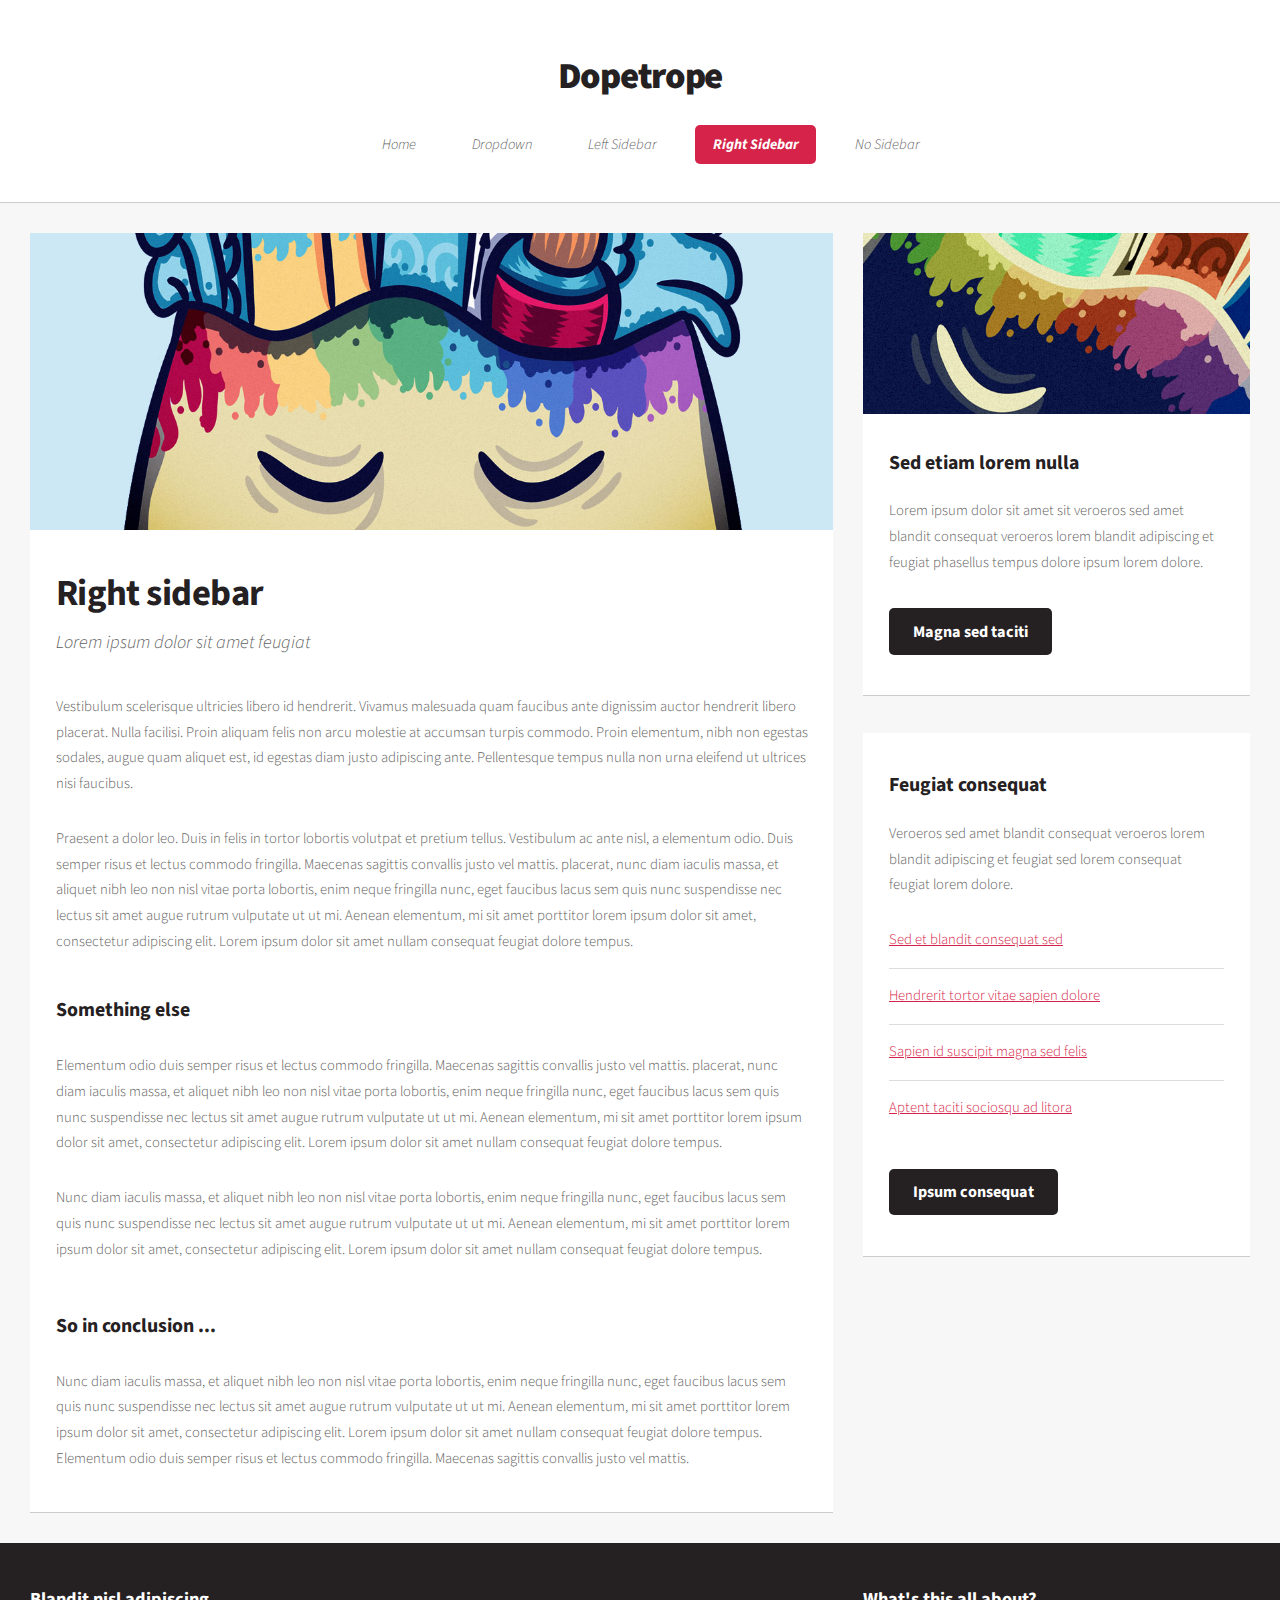
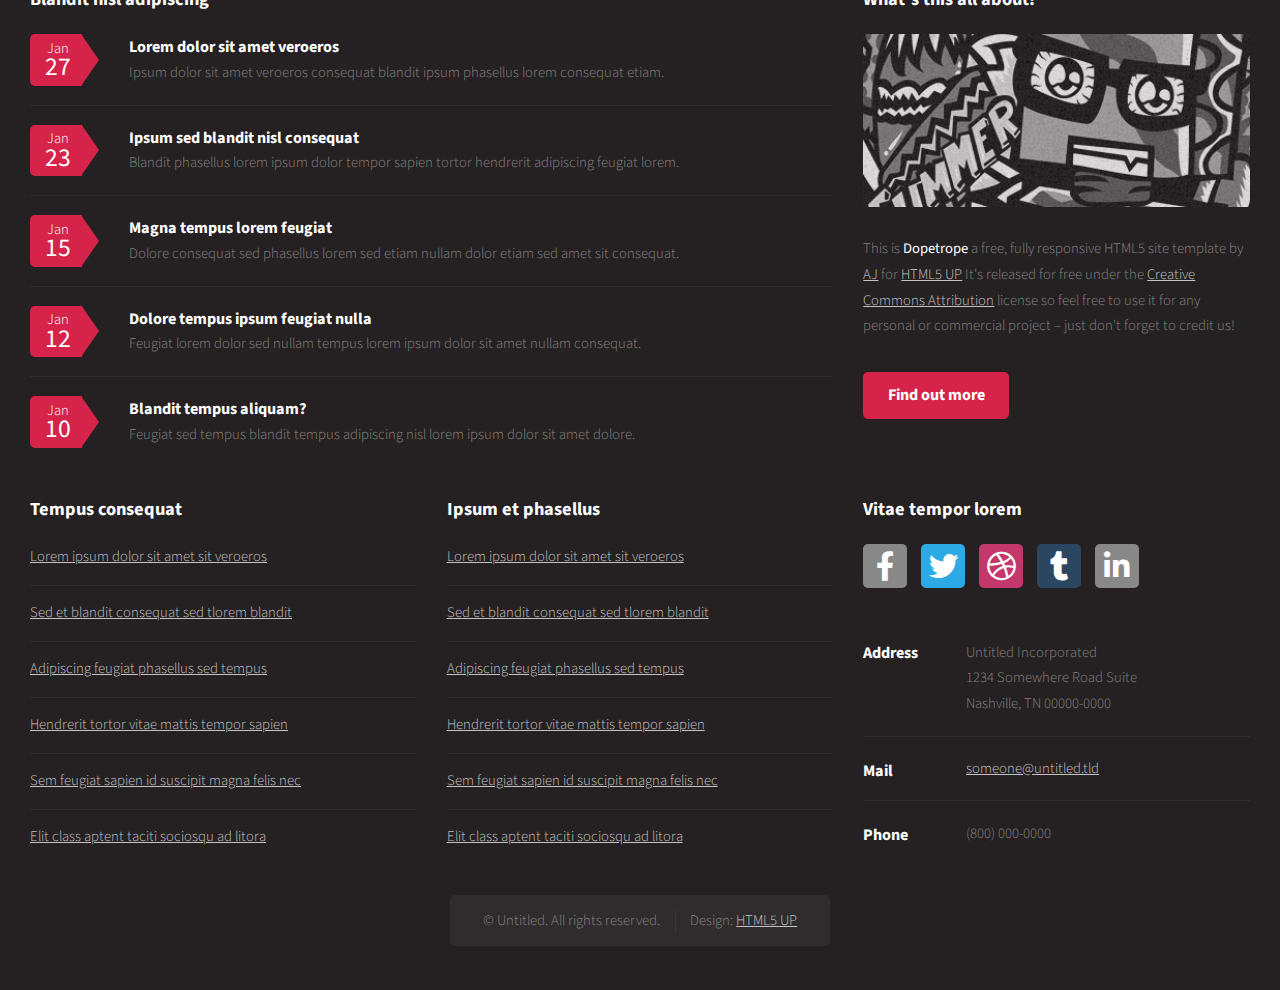
<file: right-sidebar.html>
<!DOCTYPE HTML>
<!--
	Dopetrope by HTML5 UP
	html5up.net | @ajlkn
	Free for personal and commercial use under the CCA 3.0 license (html5up.net/license)
-->
<html>
	<head>
		<title>Dopetrope by HTML5 UP</title>
		<meta charset="utf-8" />
		<meta name="viewport" content="width=device-width, initial-scale=1, user-scalable=no" />
		<link rel="stylesheet" href="assets/css/main.css" />
	</head>
	<body class="right-sidebar is-preload">
		<div id="page-wrapper">

			<!-- Header -->
				<section id="header">

					<!-- Logo -->
						<h1><a href="index.html">Dopetrope</a></h1>

					<!-- Nav -->
						<nav id="nav">
							<ul>
								<li><a href="index.html">Home</a></li>
								<li>
									<a href="#">Dropdown</a>
									<ul>
										<li><a href="#">Lorem ipsum dolor</a></li>
										<li><a href="#">Magna phasellus</a></li>
										<li><a href="#">Etiam dolore nisl</a></li>
										<li>
											<a href="#">Phasellus consequat</a>
											<ul>
												<li><a href="#">Magna phasellus</a></li>
												<li><a href="#">Etiam dolore nisl</a></li>
												<li><a href="#">Veroeros feugiat</a></li>
												<li><a href="#">Nisl sed aliquam</a></li>
												<li><a href="#">Dolore adipiscing</a></li>
											</ul>
										</li>
										<li><a href="#">Veroeros feugiat</a></li>
									</ul>
								</li>
								<li><a href="left-sidebar.html">Left Sidebar</a></li>
								<li class="current"><a href="right-sidebar.html">Right Sidebar</a></li>
								<li><a href="no-sidebar.html">No Sidebar</a></li>
							</ul>
						</nav>

				</section>

			<!-- Main -->
				<section id="main">
					<div class="container">
						<div class="row">
							<div class="col-8 col-12-medium">

								<!-- Content -->
									<article class="box post">
										<a href="#" class="image featured"><img src="images/pic01.jpg" alt="" /></a>
										<header>
											<h2>Right sidebar</h2>
											<p>Lorem ipsum dolor sit amet feugiat</p>
										</header>
										<p>
											Vestibulum scelerisque ultricies libero id hendrerit. Vivamus malesuada quam faucibus ante dignissim auctor
											hendrerit libero placerat. Nulla facilisi. Proin aliquam felis non arcu molestie at accumsan turpis commodo.
											Proin elementum, nibh non egestas sodales, augue quam aliquet est, id egestas diam justo adipiscing ante.
											Pellentesque tempus nulla non urna eleifend ut ultrices nisi faucibus.
										</p>
										<p>
											Praesent a dolor leo. Duis in felis in tortor lobortis volutpat et pretium tellus. Vestibulum ac ante nisl,
											a elementum odio. Duis semper risus et lectus commodo fringilla. Maecenas sagittis convallis justo vel mattis.
											placerat, nunc diam iaculis massa, et aliquet nibh leo non nisl vitae porta lobortis, enim neque fringilla nunc,
											eget faucibus lacus sem quis nunc suspendisse nec lectus sit amet augue rutrum vulputate ut ut mi. Aenean
											elementum, mi sit amet porttitor lorem ipsum dolor sit amet, consectetur adipiscing elit. Lorem ipsum dolor
											sit amet nullam consequat feugiat dolore tempus.
										</p>
										<section>
											<header>
												<h3>Something else</h3>
											</header>
											<p>
												Elementum odio duis semper risus et lectus commodo fringilla. Maecenas sagittis convallis justo vel mattis.
												placerat, nunc diam iaculis massa, et aliquet nibh leo non nisl vitae porta lobortis, enim neque fringilla nunc,
												eget faucibus lacus sem quis nunc suspendisse nec lectus sit amet augue rutrum vulputate ut ut mi. Aenean
												elementum, mi sit amet porttitor lorem ipsum dolor sit amet, consectetur adipiscing elit. Lorem ipsum dolor
												sit amet nullam consequat feugiat dolore tempus.
											</p>
											<p>
												Nunc diam iaculis massa, et aliquet nibh leo non nisl vitae porta lobortis, enim neque fringilla nunc,
												eget faucibus lacus sem quis nunc suspendisse nec lectus sit amet augue rutrum vulputate ut ut mi. Aenean
												elementum, mi sit amet porttitor lorem ipsum dolor sit amet, consectetur adipiscing elit. Lorem ipsum dolor
												sit amet nullam consequat feugiat dolore tempus.
											</p>
										</section>
										<section>
											<header>
												<h3>So in conclusion ...</h3>
											</header>
											<p>
												Nunc diam iaculis massa, et aliquet nibh leo non nisl vitae porta lobortis, enim neque fringilla nunc,
												eget faucibus lacus sem quis nunc suspendisse nec lectus sit amet augue rutrum vulputate ut ut mi. Aenean
												elementum, mi sit amet porttitor lorem ipsum dolor sit amet, consectetur adipiscing elit. Lorem ipsum dolor
												sit amet nullam consequat feugiat dolore tempus. Elementum odio duis semper risus et lectus commodo fringilla.
												Maecenas sagittis convallis justo vel mattis.
											</p>
										</section>
									</article>

							</div>
							<div class="col-4 col-12-medium">

								<!-- Sidebar -->
									<section class="box">
										<a href="#" class="image featured"><img src="images/pic09.jpg" alt="" /></a>
										<header>
											<h3>Sed etiam lorem nulla</h3>
										</header>
										<p>Lorem ipsum dolor sit amet sit veroeros sed amet blandit consequat veroeros lorem blandit  adipiscing et feugiat phasellus tempus dolore ipsum lorem dolore.</p>
										<footer>
											<a href="#" class="button alt">Magna sed taciti</a>
										</footer>
									</section>
									<section class="box">
										<header>
											<h3>Feugiat consequat</h3>
										</header>
										<p>Veroeros sed amet blandit consequat veroeros lorem blandit adipiscing et feugiat sed lorem consequat feugiat lorem dolore.</p>
										<ul class="divided">
											<li><a href="#">Sed et blandit consequat sed</a></li>
											<li><a href="#">Hendrerit tortor vitae sapien dolore</a></li>
											<li><a href="#">Sapien id suscipit magna sed felis</a></li>
											<li><a href="#">Aptent taciti sociosqu ad litora</a></li>
										</ul>
										<footer>
											<a href="#" class="button alt">Ipsum consequat</a>
										</footer>
									</section>

							</div>
						</div>
					</div>
				</section>

			<!-- Footer -->
				<section id="footer">
					<div class="container">
						<div class="row">
							<div class="col-8 col-12-medium">
								<section>
									<header>
										<h2>Blandit nisl adipiscing</h2>
									</header>
									<ul class="dates">
										<li>
											<span class="date">Jan <strong>27</strong></span>
											<h3><a href="#">Lorem dolor sit amet veroeros</a></h3>
											<p>Ipsum dolor sit amet veroeros consequat blandit ipsum phasellus lorem consequat etiam.</p>
										</li>
										<li>
											<span class="date">Jan <strong>23</strong></span>
											<h3><a href="#">Ipsum sed blandit nisl consequat</a></h3>
											<p>Blandit phasellus lorem ipsum dolor tempor sapien tortor hendrerit adipiscing feugiat lorem.</p>
										</li>
										<li>
											<span class="date">Jan <strong>15</strong></span>
											<h3><a href="#">Magna tempus lorem feugiat</a></h3>
											<p>Dolore consequat sed phasellus lorem sed etiam nullam dolor etiam sed amet sit consequat.</p>
										</li>
										<li>
											<span class="date">Jan <strong>12</strong></span>
											<h3><a href="#">Dolore tempus ipsum feugiat nulla</a></h3>
											<p>Feugiat lorem dolor sed nullam tempus lorem ipsum dolor sit amet nullam consequat.</p>
										</li>
										<li>
											<span class="date">Jan <strong>10</strong></span>
											<h3><a href="#">Blandit tempus aliquam?</a></h3>
											<p>Feugiat sed tempus blandit tempus adipiscing nisl lorem ipsum dolor sit amet dolore.</p>
										</li>
									</ul>
								</section>
							</div>
							<div class="col-4 col-12-medium">
								<section>
									<header>
										<h2>What's this all about?</h2>
									</header>
									<a href="#" class="image featured"><img src="images/pic10.jpg" alt="" /></a>
									<p>
										This is <strong>Dopetrope</strong> a free, fully responsive HTML5 site template by
										<a href="http://twitter.com/ajlkn">AJ</a> for <a href="http://html5up.net/">HTML5 UP</a> It's released for free under
										the <a href="http://html5up.net/license/">Creative Commons Attribution</a> license so feel free to use it for any personal or commercial project &ndash; just don't forget to credit us!
									</p>
									<footer>
										<ul class="actions">
											<li><a href="#" class="button">Find out more</a></li>
										</ul>
									</footer>
								</section>
							</div>
							<div class="col-4 col-6-medium col-12-small">
								<section>
									<header>
										<h2>Tempus consequat</h2>
									</header>
									<ul class="divided">
										<li><a href="#">Lorem ipsum dolor sit amet sit veroeros</a></li>
										<li><a href="#">Sed et blandit consequat sed tlorem blandit</a></li>
										<li><a href="#">Adipiscing feugiat phasellus sed tempus</a></li>
										<li><a href="#">Hendrerit tortor vitae mattis tempor sapien</a></li>
										<li><a href="#">Sem feugiat sapien id suscipit magna felis nec</a></li>
										<li><a href="#">Elit class aptent taciti sociosqu ad litora</a></li>
									</ul>
								</section>
							</div>
							<div class="col-4 col-6-medium col-12-small">
								<section>
									<header>
										<h2>Ipsum et phasellus</h2>
									</header>
									<ul class="divided">
										<li><a href="#">Lorem ipsum dolor sit amet sit veroeros</a></li>
										<li><a href="#">Sed et blandit consequat sed tlorem blandit</a></li>
										<li><a href="#">Adipiscing feugiat phasellus sed tempus</a></li>
										<li><a href="#">Hendrerit tortor vitae mattis tempor sapien</a></li>
										<li><a href="#">Sem feugiat sapien id suscipit magna felis nec</a></li>
										<li><a href="#">Elit class aptent taciti sociosqu ad litora</a></li>
									</ul>
								</section>
							</div>
							<div class="col-4 col-12-medium">
								<section>
									<header>
										<h2>Vitae tempor lorem</h2>
									</header>
									<ul class="social">
										<li><a class="icon brands fa-facebook-f" href="#"><span class="label">Facebook</span></a></li>
										<li><a class="icon brands fa-twitter" href="#"><span class="label">Twitter</span></a></li>
										<li><a class="icon brands fa-dribbble" href="#"><span class="label">Dribbble</span></a></li>
										<li><a class="icon brands fa-tumblr" href="#"><span class="label">Tumblr</span></a></li>
										<li><a class="icon brands fa-linkedin-in" href="#"><span class="label">LinkedIn</span></a></li>
									</ul>
									<ul class="contact">
										<li>
											<h3>Address</h3>
											<p>
												Untitled Incorporated<br />
												1234 Somewhere Road Suite<br />
												Nashville, TN 00000-0000
											</p>
										</li>
										<li>
											<h3>Mail</h3>
											<p><a href="#">someone@untitled.tld</a></p>
										</li>
										<li>
											<h3>Phone</h3>
											<p>(800) 000-0000</p>
										</li>
									</ul>
								</section>
							</div>
							<div class="col-12">

								<!-- Copyright -->
									<div id="copyright">
										<ul class="links">
											<li>&copy; Untitled. All rights reserved.</li><li>Design: <a href="http://html5up.net">HTML5 UP</a></li>
										</ul>
									</div>

							</div>
						</div>
					</div>
				</section>

		</div>

		<!-- Scripts -->
			<script src="assets/js/jquery.min.js"></script>
			<script src="assets/js/jquery.dropotron.min.js"></script>
			<script src="assets/js/browser.min.js"></script>
			<script src="assets/js/breakpoints.min.js"></script>
			<script src="assets/js/util.js"></script>
			<script src="assets/js/main.js"></script>

	</body>
</html>
</file>
<file: assets/css/ghw.css>
.ghw-container {
    height: 100vh;
    width: 100vw;
    padding: 0;
    margin: 0;
    position: fixed;
    top: 0;
    left: 0;
}

.helper {
	font-family: Arial, Sans-serif;
	position: absolute;
	bottom: 30px;
	right: 115px;
	font-size: 24px;
	font-weight: bold;
	visibility: hidden;
}


.share, .share:before, .share:after, .fab {
  height: 56px;
  width: 56px;
  border-radius: 50%;
  position: absolute;
  cursor: pointer;
}

.share {
	position: absolute;
	bottom:  20px;
	right:  40px;
	background-image: url( "[data-uri]" );
	background-repeat: no-repeat;
	background-position: 10px 13px;
}
.share:before, .share:after {
  content: "";
  will-change: transform;
}
.share:before {
  z-index: 5;
  transition: 0.3s;
}
.share:after {
  background: #FF4F1F;
  box-shadow: 0 2px 5px rgba(0, 0, 0, 0.3);
  z-index: -1;
  transition: 0.3s;
  top: 50%;
  left: 50%;
  transform: translate(-50%, -50%);
}

.fab {
  box-shadow: 0 2px 5px rgba(0, 0, 0, 0.3);
  transition: 0.3s;
  -webkit-animation: 0.3s down forwards;
          animation: 0.3s down forwards;
  opacity: 0;
  will-change: animation;
}

.fab span {
	font-family: Arial, Sans-serif;
	font-weight: Bold;
	font-size: 13px;
	justify-items: center;
	align-items: center;
	height: 100%;
	width: 100px;
	left: -110px;
	position: relative;
	user-select: none;
	display: none;
}
.fab:nth-child(1) {
  background: #273F67 url(images/icon_my-account.png) center/24px no-repeat;
  top: -132px;
}
	.fab:nth-child(1) span {
		
	}
.fab:nth-child(2) {
  background: #273F67 url(images/icon_order-checks.png) center/24px no-repeat;
  top: -66px;
}
.fab:nth-child(3) {
  background: #273F67 url(images/icon_dispute-charge.png) center/24px no-repeat;
}
.fab.active {
  -webkit-animation: 0.3s up forwards;
          animation: 0.3s up forwards;
}
.fab.active:nth-child(1) {
  -webkit-animation-delay: 0.3s;
          animation-delay: 0.3s;
}
.fab.active:nth-child(2) {
  -webkit-animation-delay: 0.15s;
          animation-delay: 0.15s;
}
.fab.no {
  -webkit-animation: none;
          animation: none;
}

@-webkit-keyframes up {
  50% {
    transform: translateY(-170%);
  }
  100% {
    opacity: 1;
    transform: translateY(-130%);
  }
}

@keyframes up {
  50% {
    transform: translateY(-170%);
  }
  100% {
    opacity: 1;
    transform: translateY(-130%);
  }
}
@-webkit-keyframes down {
  0% {
    opacity: 1;
    transform: translateY(-130%);
  }
  100% {
    opacity: 0;
    transform: translateY(0);
    top: 0;
  }
}
@keyframes down {
  0% {
    opacity: 1;
    transform: translateY(-130%);
  }
  100% {
    opacity: 0;
    transform: translateY(0);
    top: 0;
  }
}

section.blog li::marker {
	font-weight: Bold;
}

section.blog ul li {
	font-size: 12pt;
}
</file>
<file: assets/css/main.css>
@import url("fontawesome-all.min.css");
@import url("https://fonts.googleapis.com/css?family=Source+Sans+Pro:300,400,700,900,300italic");

/*
	Dopetrope by HTML5 UP
	html5up.net | @ajlkn
	Free for personal and commercial use under the CCA 3.0 license (html5up.net/license)
*/

html, body, div, span, applet, object,
iframe, h1, h2, h3, h4, h5, h6, p, blockquote,
pre, a, abbr, acronym, address, big, cite,
code, del, dfn, em, img, ins, kbd, q, s, samp,
small, strike, strong, sub, sup, tt, var, b,
u, i, center, dl, dt, dd, ol, ul, li, fieldset,
form, label, legend, table, caption, tbody,
tfoot, thead, tr, th, td, article, aside,
canvas, details, embed, figure, figcaption,
footer, header, hgroup, menu, nav, output, ruby,
section, summary, time, mark, audio, video {
	margin: 0;
	padding: 0;
	border: 0;
	font-size: 100%;
	font: inherit;
	vertical-align: baseline;}

article, aside, details, figcaption, figure,
footer, header, hgroup, menu, nav, section {
	display: block;}

body {
	line-height: 1;
}

ol, ul {
	list-style: none;
}

blockquote, q {
	quotes: none;
}

	blockquote:before, blockquote:after, q:before, q:after {
		content: '';
		content: none;
	}

table {
	border-collapse: collapse;
	border-spacing: 0;
}

body {
	-webkit-text-size-adjust: none;
}

mark {
	background-color: transparent;
	color: inherit;
}

input::-moz-focus-inner {
	border: 0;
	padding: 0;
}

input, select, textarea {
	-moz-appearance: none;
	-webkit-appearance: none;
	-ms-appearance: none;
	appearance: none;
}

/* Basic */

	html {
		box-sizing: border-box;
	}

	*, *:before, *:after {
		box-sizing: inherit;
	}

	body {
		background: #252122;
	}

		body.is-preload *, body.is-preload *:before, body.is-preload *:after {
			-moz-animation: none !important;
			-webkit-animation: none !important;
			-ms-animation: none !important;
			animation: none !important;
			-moz-transition: none !important;
			-webkit-transition: none !important;
			-ms-transition: none !important;
			transition: none !important;
		}

	body, input, textarea, select {
		font-family: 'Source Sans Pro';
		font-weight: 300;
		color: #5d5d5d;
		font-size: 14pt;
		line-height: 1.75em;
	}

	strong, b {
		color: #252122;
		font-weight: 400;
	}

	i, em {
		font-style: italic;
	}

	sub {
		position: relative;
		top: 0.5em;
		font-size: 0.8em;
	}

	sup {
		position: relative;
		top: -0.5em;
		font-size: 0.8em;
	}

	blockquote {
		border-left: solid 0.75em #dddddd;
		padding: 1em 0 1em 1.5em;
		font-style: italic;
	}

	h1, h2, h3, h4, h5, h6 {
		color: #252122;
		font-weight: 700;
	}

	h1 a, h2 a, h3 a, h4 a, h5 a, h6 a {
		color: inherit;
		text-decoration: none;
	}

	h2 {
		font-size: 1.5em;
	}

	h3 {
		font-size: 1.35em;
	}

	a {
		color: #d52349;
		text-decoration: underline;
	}

		a:hover {
			text-decoration: none;
		}

	br.clear {
		clear: both;
	}

	hr {
		border: 0;
		border-top: solid 1px #dddddd;
		height: 1px;
		margin: 2em 0 2em 0;
	}

	p, ul, ol, dl, table {
		margin-bottom: 2em;
	}

/* Container */

	.container {
		margin: 0 auto;
		max-width: 100%;
		width: 70em;
	}

		@media screen and (max-width: 1680px) {

			.container {
				width: 70em;
			}

		}

		@media screen and (max-width: 1280px) {

			.container {
				width: calc(100% - 60px);
			}

		}

		@media screen and (max-width: 980px) {

			.container {
				width: calc(100% - 80px);
			}

		}

		@media screen and (max-width: 736px) {

			.container {
				width: calc(100% - 40px);
			}

		}

/* Row */

	.row {
		display: flex;
		flex-wrap: wrap;
		box-sizing: border-box;
		align-items: stretch;
	}

		.row > * {
			box-sizing: border-box;
		}

		.row.gtr-uniform > * > :last-child {
			margin-bottom: 0;
		}

		.row.aln-left {
			justify-content: flex-start;
		}

		.row.aln-center {
			justify-content: center;
		}

		.row.aln-right {
			justify-content: flex-end;
		}

		.row.aln-top {
			align-items: flex-start;
		}

		.row.aln-middle {
			align-items: center;
		}

		.row.aln-bottom {
			align-items: flex-end;
		}

		.row > .imp {
			order: -1;
		}

		.row > .col-1 {
			width: 8.33333%;
		}

		.row > .off-1 {
			margin-left: 8.33333%;
		}

		.row > .col-2 {
			width: 16.66667%;
		}

		.row > .off-2 {
			margin-left: 16.66667%;
		}

		.row > .col-3 {
			width: 25%;
		}

		.row > .off-3 {
			margin-left: 25%;
		}

		.row > .col-4 {
			width: 33.33333%;
		}

		.row > .off-4 {
			margin-left: 33.33333%;
		}

		.row > .col-5 {
			width: 41.66667%;
		}

		.row > .off-5 {
			margin-left: 41.66667%;
		}

		.row > .col-6 {
			width: 50%;
		}

		.row > .off-6 {
			margin-left: 50%;
		}

		.row > .col-7 {
			width: 58.33333%;
		}

		.row > .off-7 {
			margin-left: 58.33333%;
		}

		.row > .col-8 {
			width: 66.66667%;
		}

		.row > .off-8 {
			margin-left: 66.66667%;
		}

		.row > .col-9 {
			width: 75%;
		}

		.row > .off-9 {
			margin-left: 75%;
		}

		.row > .col-10 {
			width: 83.33333%;
		}

		.row > .off-10 {
			margin-left: 83.33333%;
		}

		.row > .col-11 {
			width: 91.66667%;
		}

		.row > .off-11 {
			margin-left: 91.66667%;
		}

		.row > .col-12 {
			width: 100%;
		}

		.row > .off-12 {
			margin-left: 100%;
		}

		.row.gtr-0 {
			margin-top: 0px;
			margin-left: 0px;
		}

			.row.gtr-0 > * {
				padding: 0px 0 0 0px;
			}

			.row.gtr-0.gtr-uniform {
				margin-top: 0px;
			}

				.row.gtr-0.gtr-uniform > * {
					padding-top: 0px;
				}

		.row.gtr-25 {
			margin-top: -12.5px;
			margin-left: -12.5px;
		}

			.row.gtr-25 > * {
				padding: 12.5px 0 0 12.5px;
			}

			.row.gtr-25.gtr-uniform {
				margin-top: -12.5px;
			}

				.row.gtr-25.gtr-uniform > * {
					padding-top: 12.5px;
				}

		.row.gtr-50 {
			margin-top: -25px;
			margin-left: -25px;
		}

			.row.gtr-50 > * {
				padding: 25px 0 0 25px;
			}

			.row.gtr-50.gtr-uniform {
				margin-top: -25px;
			}

				.row.gtr-50.gtr-uniform > * {
					padding-top: 25px;
				}

		.row {
			margin-top: -50px;
			margin-left: -50px;
		}

			.row > * {
				padding: 50px 0 0 50px;
			}

			.row.gtr-uniform {
				margin-top: -50px;
			}

				.row.gtr-uniform > * {
					padding-top: 50px;
				}

		.row.gtr-150 {
			margin-top: -75px;
			margin-left: -75px;
		}

			.row.gtr-150 > * {
				padding: 75px 0 0 75px;
			}

			.row.gtr-150.gtr-uniform {
				margin-top: -75px;
			}

				.row.gtr-150.gtr-uniform > * {
					padding-top: 75px;
				}

		.row.gtr-200 {
			margin-top: -100px;
			margin-left: -100px;
		}

			.row.gtr-200 > * {
				padding: 100px 0 0 100px;
			}

			.row.gtr-200.gtr-uniform {
				margin-top: -100px;
			}

				.row.gtr-200.gtr-uniform > * {
					padding-top: 100px;
				}

		@media screen and (max-width: 1680px) {

			.row {
				display: flex;
				flex-wrap: wrap;
				box-sizing: border-box;
				align-items: stretch;
			}

				.row > * {
					box-sizing: border-box;
				}

				.row.gtr-uniform > * > :last-child {
					margin-bottom: 0;
				}

				.row.aln-left {
					justify-content: flex-start;
				}

				.row.aln-center {
					justify-content: center;
				}

				.row.aln-right {
					justify-content: flex-end;
				}

				.row.aln-top {
					align-items: flex-start;
				}

				.row.aln-middle {
					align-items: center;
				}

				.row.aln-bottom {
					align-items: flex-end;
				}

				.row > .imp-xlarge {
					order: -1;
				}

				.row > .col-1-xlarge {
					width: 8.33333%;
				}

				.row > .off-1-xlarge {
					margin-left: 8.33333%;
				}

				.row > .col-2-xlarge {
					width: 16.66667%;
				}

				.row > .off-2-xlarge {
					margin-left: 16.66667%;
				}

				.row > .col-3-xlarge {
					width: 25%;
				}

				.row > .off-3-xlarge {
					margin-left: 25%;
				}

				.row > .col-4-xlarge {
					width: 33.33333%;
				}

				.row > .off-4-xlarge {
					margin-left: 33.33333%;
				}

				.row > .col-5-xlarge {
					width: 41.66667%;
				}

				.row > .off-5-xlarge {
					margin-left: 41.66667%;
				}

				.row > .col-6-xlarge {
					width: 50%;
				}

				.row > .off-6-xlarge {
					margin-left: 50%;
				}

				.row > .col-7-xlarge {
					width: 58.33333%;
				}

				.row > .off-7-xlarge {
					margin-left: 58.33333%;
				}

				.row > .col-8-xlarge {
					width: 66.66667%;
				}

				.row > .off-8-xlarge {
					margin-left: 66.66667%;
				}

				.row > .col-9-xlarge {
					width: 75%;
				}

				.row > .off-9-xlarge {
					margin-left: 75%;
				}

				.row > .col-10-xlarge {
					width: 83.33333%;
				}

				.row > .off-10-xlarge {
					margin-left: 83.33333%;
				}

				.row > .col-11-xlarge {
					width: 91.66667%;
				}

				.row > .off-11-xlarge {
					margin-left: 91.66667%;
				}

				.row > .col-12-xlarge {
					width: 100%;
				}

				.row > .off-12-xlarge {
					margin-left: 100%;
				}

				.row.gtr-0 {
					margin-top: 0px;
					margin-left: 0px;
				}

					.row.gtr-0 > * {
						padding: 0px 0 0 0px;
					}

					.row.gtr-0.gtr-uniform {
						margin-top: 0px;
					}

						.row.gtr-0.gtr-uniform > * {
							padding-top: 0px;
						}

				.row.gtr-25 {
					margin-top: -12.5px;
					margin-left: -12.5px;
				}

					.row.gtr-25 > * {
						padding: 12.5px 0 0 12.5px;
					}

					.row.gtr-25.gtr-uniform {
						margin-top: -12.5px;
					}

						.row.gtr-25.gtr-uniform > * {
							padding-top: 12.5px;
						}

				.row.gtr-50 {
					margin-top: -25px;
					margin-left: -25px;
				}

					.row.gtr-50 > * {
						padding: 25px 0 0 25px;
					}

					.row.gtr-50.gtr-uniform {
						margin-top: -25px;
					}

						.row.gtr-50.gtr-uniform > * {
							padding-top: 25px;
						}

				.row {
					margin-top: -50px;
					margin-left: -50px;
				}

					.row > * {
						padding: 50px 0 0 50px;
					}

					.row.gtr-uniform {
						margin-top: -50px;
					}

						.row.gtr-uniform > * {
							padding-top: 50px;
						}

				.row.gtr-150 {
					margin-top: -75px;
					margin-left: -75px;
				}

					.row.gtr-150 > * {
						padding: 75px 0 0 75px;
					}

					.row.gtr-150.gtr-uniform {
						margin-top: -75px;
					}

						.row.gtr-150.gtr-uniform > * {
							padding-top: 75px;
						}

				.row.gtr-200 {
					margin-top: -100px;
					margin-left: -100px;
				}

					.row.gtr-200 > * {
						padding: 100px 0 0 100px;
					}

					.row.gtr-200.gtr-uniform {
						margin-top: -100px;
					}

						.row.gtr-200.gtr-uniform > * {
							padding-top: 100px;
						}

		}

		@media screen and (max-width: 1280px) {

			.row {
				display: flex;
				flex-wrap: wrap;
				box-sizing: border-box;
				align-items: stretch;
			}

				.row > * {
					box-sizing: border-box;
				}

				.row.gtr-uniform > * > :last-child {
					margin-bottom: 0;
				}

				.row.aln-left {
					justify-content: flex-start;
				}

				.row.aln-center {
					justify-content: center;
				}

				.row.aln-right {
					justify-content: flex-end;
				}

				.row.aln-top {
					align-items: flex-start;
				}

				.row.aln-middle {
					align-items: center;
				}

				.row.aln-bottom {
					align-items: flex-end;
				}

				.row > .imp-large {
					order: -1;
				}

				.row > .col-1-large {
					width: 8.33333%;
				}

				.row > .off-1-large {
					margin-left: 8.33333%;
				}

				.row > .col-2-large {
					width: 16.66667%;
				}

				.row > .off-2-large {
					margin-left: 16.66667%;
				}

				.row > .col-3-large {
					width: 25%;
				}

				.row > .off-3-large {
					margin-left: 25%;
				}

				.row > .col-4-large {
					width: 33.33333%;
				}

				.row > .off-4-large {
					margin-left: 33.33333%;
				}

				.row > .col-5-large {
					width: 41.66667%;
				}

				.row > .off-5-large {
					margin-left: 41.66667%;
				}

				.row > .col-6-large {
					width: 50%;
				}

				.row > .off-6-large {
					margin-left: 50%;
				}

				.row > .col-7-large {
					width: 58.33333%;
				}

				.row > .off-7-large {
					margin-left: 58.33333%;
				}

				.row > .col-8-large {
					width: 66.66667%;
				}

				.row > .off-8-large {
					margin-left: 66.66667%;
				}

				.row > .col-9-large {
					width: 75%;
				}

				.row > .off-9-large {
					margin-left: 75%;
				}

				.row > .col-10-large {
					width: 83.33333%;
				}

				.row > .off-10-large {
					margin-left: 83.33333%;
				}

				.row > .col-11-large {
					width: 91.66667%;
				}

				.row > .off-11-large {
					margin-left: 91.66667%;
				}

				.row > .col-12-large {
					width: 100%;
				}

				.row > .off-12-large {
					margin-left: 100%;
				}

				.row.gtr-0 {
					margin-top: 0px;
					margin-left: 0px;
				}

					.row.gtr-0 > * {
						padding: 0px 0 0 0px;
					}

					.row.gtr-0.gtr-uniform {
						margin-top: 0px;
					}

						.row.gtr-0.gtr-uniform > * {
							padding-top: 0px;
						}

				.row.gtr-25 {
					margin-top: -7.5px;
					margin-left: -7.5px;
				}

					.row.gtr-25 > * {
						padding: 7.5px 0 0 7.5px;
					}

					.row.gtr-25.gtr-uniform {
						margin-top: -7.5px;
					}

						.row.gtr-25.gtr-uniform > * {
							padding-top: 7.5px;
						}

				.row.gtr-50 {
					margin-top: -15px;
					margin-left: -15px;
				}

					.row.gtr-50 > * {
						padding: 15px 0 0 15px;
					}

					.row.gtr-50.gtr-uniform {
						margin-top: -15px;
					}

						.row.gtr-50.gtr-uniform > * {
							padding-top: 15px;
						}

				.row {
					margin-top: -30px;
					margin-left: -30px;
				}

					.row > * {
						padding: 30px 0 0 30px;
					}

					.row.gtr-uniform {
						margin-top: -30px;
					}

						.row.gtr-uniform > * {
							padding-top: 30px;
						}

				.row.gtr-150 {
					margin-top: -45px;
					margin-left: -45px;
				}

					.row.gtr-150 > * {
						padding: 45px 0 0 45px;
					}

					.row.gtr-150.gtr-uniform {
						margin-top: -45px;
					}

						.row.gtr-150.gtr-uniform > * {
							padding-top: 45px;
						}

				.row.gtr-200 {
					margin-top: -60px;
					margin-left: -60px;
				}

					.row.gtr-200 > * {
						padding: 60px 0 0 60px;
					}

					.row.gtr-200.gtr-uniform {
						margin-top: -60px;
					}

						.row.gtr-200.gtr-uniform > * {
							padding-top: 60px;
						}

		}

		@media screen and (max-width: 980px) {

			.row {
				display: flex;
				flex-wrap: wrap;
				box-sizing: border-box;
				align-items: stretch;
			}

				.row > * {
					box-sizing: border-box;
				}

				.row.gtr-uniform > * > :last-child {
					margin-bottom: 0;
				}

				.row.aln-left {
					justify-content: flex-start;
				}

				.row.aln-center {
					justify-content: center;
				}

				.row.aln-right {
					justify-content: flex-end;
				}

				.row.aln-top {
					align-items: flex-start;
				}

				.row.aln-middle {
					align-items: center;
				}

				.row.aln-bottom {
					align-items: flex-end;
				}

				.row > .imp-medium {
					order: -1;
				}

				.row > .col-1-medium {
					width: 8.33333%;
				}

				.row > .off-1-medium {
					margin-left: 8.33333%;
				}

				.row > .col-2-medium {
					width: 16.66667%;
				}

				.row > .off-2-medium {
					margin-left: 16.66667%;
				}

				.row > .col-3-medium {
					width: 25%;
				}

				.row > .off-3-medium {
					margin-left: 25%;
				}

				.row > .col-4-medium {
					width: 33.33333%;
				}

				.row > .off-4-medium {
					margin-left: 33.33333%;
				}

				.row > .col-5-medium {
					width: 41.66667%;
				}

				.row > .off-5-medium {
					margin-left: 41.66667%;
				}

				.row > .col-6-medium {
					width: 50%;
				}

				.row > .off-6-medium {
					margin-left: 50%;
				}

				.row > .col-7-medium {
					width: 58.33333%;
				}

				.row > .off-7-medium {
					margin-left: 58.33333%;
				}

				.row > .col-8-medium {
					width: 66.66667%;
				}

				.row > .off-8-medium {
					margin-left: 66.66667%;
				}

				.row > .col-9-medium {
					width: 75%;
				}

				.row > .off-9-medium {
					margin-left: 75%;
				}

				.row > .col-10-medium {
					width: 83.33333%;
				}

				.row > .off-10-medium {
					margin-left: 83.33333%;
				}

				.row > .col-11-medium {
					width: 91.66667%;
				}

				.row > .off-11-medium {
					margin-left: 91.66667%;
				}

				.row > .col-12-medium {
					width: 100%;
				}

				.row > .off-12-medium {
					margin-left: 100%;
				}

				.row.gtr-0 {
					margin-top: 0px;
					margin-left: 0px;
				}

					.row.gtr-0 > * {
						padding: 0px 0 0 0px;
					}

					.row.gtr-0.gtr-uniform {
						margin-top: 0px;
					}

						.row.gtr-0.gtr-uniform > * {
							padding-top: 0px;
						}

				.row.gtr-25 {
					margin-top: -10px;
					margin-left: -10px;
				}

					.row.gtr-25 > * {
						padding: 10px 0 0 10px;
					}

					.row.gtr-25.gtr-uniform {
						margin-top: -10px;
					}

						.row.gtr-25.gtr-uniform > * {
							padding-top: 10px;
						}

				.row.gtr-50 {
					margin-top: -20px;
					margin-left: -20px;
				}

					.row.gtr-50 > * {
						padding: 20px 0 0 20px;
					}

					.row.gtr-50.gtr-uniform {
						margin-top: -20px;
					}

						.row.gtr-50.gtr-uniform > * {
							padding-top: 20px;
						}

				.row {
					margin-top: -40px;
					margin-left: -40px;
				}

					.row > * {
						padding: 40px 0 0 40px;
					}

					.row.gtr-uniform {
						margin-top: -40px;
					}

						.row.gtr-uniform > * {
							padding-top: 40px;
						}

				.row.gtr-150 {
					margin-top: -60px;
					margin-left: -60px;
				}

					.row.gtr-150 > * {
						padding: 60px 0 0 60px;
					}

					.row.gtr-150.gtr-uniform {
						margin-top: -60px;
					}

						.row.gtr-150.gtr-uniform > * {
							padding-top: 60px;
						}

				.row.gtr-200 {
					margin-top: -80px;
					margin-left: -80px;
				}

					.row.gtr-200 > * {
						padding: 80px 0 0 80px;
					}

					.row.gtr-200.gtr-uniform {
						margin-top: -80px;
					}

						.row.gtr-200.gtr-uniform > * {
							padding-top: 80px;
						}

		}

		@media screen and (max-width: 736px) {

			.row {
				display: flex;
				flex-wrap: wrap;
				box-sizing: border-box;
				align-items: stretch;
			}

				.row > * {
					box-sizing: border-box;
				}

				.row.gtr-uniform > * > :last-child {
					margin-bottom: 0;
				}

				.row.aln-left {
					justify-content: flex-start;
				}

				.row.aln-center {
					justify-content: center;
				}

				.row.aln-right {
					justify-content: flex-end;
				}

				.row.aln-top {
					align-items: flex-start;
				}

				.row.aln-middle {
					align-items: center;
				}

				.row.aln-bottom {
					align-items: flex-end;
				}

				.row > .imp-small {
					order: -1;
				}

				.row > .col-1-small {
					width: 8.33333%;
				}

				.row > .off-1-small {
					margin-left: 8.33333%;
				}

				.row > .col-2-small {
					width: 16.66667%;
				}

				.row > .off-2-small {
					margin-left: 16.66667%;
				}

				.row > .col-3-small {
					width: 25%;
				}

				.row > .off-3-small {
					margin-left: 25%;
				}

				.row > .col-4-small {
					width: 33.33333%;
				}

				.row > .off-4-small {
					margin-left: 33.33333%;
				}

				.row > .col-5-small {
					width: 41.66667%;
				}

				.row > .off-5-small {
					margin-left: 41.66667%;
				}

				.row > .col-6-small {
					width: 50%;
				}

				.row > .off-6-small {
					margin-left: 50%;
				}

				.row > .col-7-small {
					width: 58.33333%;
				}

				.row > .off-7-small {
					margin-left: 58.33333%;
				}

				.row > .col-8-small {
					width: 66.66667%;
				}

				.row > .off-8-small {
					margin-left: 66.66667%;
				}

				.row > .col-9-small {
					width: 75%;
				}

				.row > .off-9-small {
					margin-left: 75%;
				}

				.row > .col-10-small {
					width: 83.33333%;
				}

				.row > .off-10-small {
					margin-left: 83.33333%;
				}

				.row > .col-11-small {
					width: 91.66667%;
				}

				.row > .off-11-small {
					margin-left: 91.66667%;
				}

				.row > .col-12-small {
					width: 100%;
				}

				.row > .off-12-small {
					margin-left: 100%;
				}

				.row.gtr-0 {
					margin-top: 0px;
					margin-left: 0px;
				}

					.row.gtr-0 > * {
						padding: 0px 0 0 0px;
					}

					.row.gtr-0.gtr-uniform {
						margin-top: 0px;
					}

						.row.gtr-0.gtr-uniform > * {
							padding-top: 0px;
						}

				.row.gtr-25 {
					margin-top: -5px;
					margin-left: -5px;
				}

					.row.gtr-25 > * {
						padding: 5px 0 0 5px;
					}

					.row.gtr-25.gtr-uniform {
						margin-top: -5px;
					}

						.row.gtr-25.gtr-uniform > * {
							padding-top: 5px;
						}

				.row.gtr-50 {
					margin-top: -10px;
					margin-left: -10px;
				}

					.row.gtr-50 > * {
						padding: 10px 0 0 10px;
					}

					.row.gtr-50.gtr-uniform {
						margin-top: -10px;
					}

						.row.gtr-50.gtr-uniform > * {
							padding-top: 10px;
						}

				.row {
					margin-top: -20px;
					margin-left: -20px;
				}

					.row > * {
						padding: 20px 0 0 20px;
					}

					.row.gtr-uniform {
						margin-top: -20px;
					}

						.row.gtr-uniform > * {
							padding-top: 20px;
						}

				.row.gtr-150 {
					margin-top: -30px;
					margin-left: -30px;
				}

					.row.gtr-150 > * {
						padding: 30px 0 0 30px;
					}

					.row.gtr-150.gtr-uniform {
						margin-top: -30px;
					}

						.row.gtr-150.gtr-uniform > * {
							padding-top: 30px;
						}

				.row.gtr-200 {
					margin-top: -40px;
					margin-left: -40px;
				}

					.row.gtr-200 > * {
						padding: 40px 0 0 40px;
					}

					.row.gtr-200.gtr-uniform {
						margin-top: -40px;
					}

						.row.gtr-200.gtr-uniform > * {
							padding-top: 40px;
						}

		}

/* Form */

	form label {
		display: block;
		color: #252122;
		font-weight: 400;
		margin: 0 0 0.5em 0;
	}

	form input[type=text],
	form input[type=email],
	form input[type=password],
	form select,
	form textarea {
		-webkit-appearance: none;
		display: block;
		border: 0;
		padding: 0.75em 1em;
		font-size: 1em;
		border-radius: 5px;
		border: solid 1px #dddddd;
		background: #fff;
		width: 100%;
	}

		form input[type=text]:focus,
		form input[type=email]:focus,
		form input[type=password]:focus,
		form select:focus,
		form textarea:focus {
			box-shadow: inset 0px 0px 1px 1px #43bff0;
		}

	form textarea {
		height: 15em;
	}

	form ::-webkit-input-placeholder {
		color: #555 !important;
	}

	form :-moz-placeholder {
		color: #555 !important;
	}

	form ::-moz-placeholder {
		color: #555 !important;
	}

	form :-ms-input-placeholder {
		color: #555 !important;
	}

	form ::-moz-focus-inner {
		border: 0;
	}

/* Tables */

	table {
		width: 100%;
	}

		table tr {
			border-top: solid 1px #dddddd;
		}

			table tr:first-child {
				border-top: 0;
			}

		table td {
			padding: 0.5em 1em 0.5em 1em;
		}

		table th {
			text-align: left;
			padding: 0.5em 1em 0.5em 1em;
			font-weight: 700;
			margin: 0 0 1em 0;
		}

		table thead {
			border-bottom: solid 2px #dddddd;
		}

/* Section/Article */

	section, article {
		margin-bottom: 2.5em;
	}

		section > :last-child, section:last-child, article > :last-child, article:last-child {
			margin-bottom: 0;
		}

	header {
		margin: 0 0 1.5em 0;
	}

		header > p {
			display: block;
			font-style: italic;
			margin: 0.5em 0 0 0;
			padding-bottom: 0.5em;
		}

		header.major {
			position: relative;
			text-align: center;
			border-top: solid 1px #ccc;
			top: 1em;
			margin: 0 0 3em 0;
		}

			header.major h2 {
				background: #fff;
				position: relative;
				top: -0.65em;
				display: inline;
				margin: 0;
				padding: 0 1em 0 1em;
			}

	footer {
		margin: 2.25em 0 0 0;
	}

/* Box */

	.box {
		background: #ffffff;
		border-bottom: solid 1px #ccc;
		padding: 2.75em 1.75em 2.75em 1.75em;
	}

		.box .image.featured {
			position: relative;
			width: auto;
			left: 1.75em;
			top: 1.75em;
			margin: -4.5em 0 4.25em -3.5em;
		}

		.box.post header {
			padding-top: 1em;
			margin: 0 0 2em 0;
		}

		.box.post h2 {
			font-size: 2.5em;
			letter-spacing: -0.015em;
		}

		.box.post header > p {
			margin-top: 1.25em;
			font-size: 1.25em;
		}

		.box footer ul.actions {
			margin-bottom: 0;
		}

/* Button */

	input[type="button"],
	input[type="submit"],
	input[type="reset"],
	button,
	.button {
		-webkit-appearance: none;
		display: inline-block;
		text-decoration: none;
		cursor: pointer;
		border: 0;
		border-radius: 5px;
		background: #d52349;
		color: #fff !important;
		font-weight: 700;
		outline: 0;
		font-size: 1.1em;
		padding: 0.65em 1.5em 0.65em 1.5em;
		text-align: center;
		-moz-transition: background-color .25s ease-in-out;
		-webkit-transition: background-color .25s ease-in-out;
		-ms-transition: background-color .25s ease-in-out;
		transition: background-color .25s ease-in-out;
	}

		input[type="button"]:hover,
		input[type="submit"]:hover,
		input[type="reset"]:hover,
		button:hover,
		.button:hover {
			background: #e53359;
		}

		input[type="button"]:active,
		input[type="submit"]:active,
		input[type="reset"]:active,
		button:active,
		.button:active {
			background: #c51349;
		}

		input[type="button"].alt,
		input[type="submit"].alt,
		input[type="reset"].alt,
		button.alt,
		.button.alt {
			background: #252122;
		}

			input[type="button"].alt:hover,
			input[type="submit"].alt:hover,
			input[type="reset"].alt:hover,
			button.alt:hover,
			.button.alt:hover {
				background: #353132;
			}

			input[type="button"].alt:active,
			input[type="submit"].alt:active,
			input[type="reset"].alt:active,
			button.alt:active,
			.button.alt:active {
				background: #151112;
			}

		input[type="button"].icon:before,
		input[type="submit"].icon:before,
		input[type="reset"].icon:before,
		button.icon:before,
		.button.icon:before {
			opacity: 0.35;
			position: relative;
			top: 0.05em;
			margin-right: 0.75em;
		}

		input[type="button"].large,
		input[type="submit"].large,
		input[type="reset"].large,
		button.large,
		.button.large {
			font-size: 1.5em;
			padding: 0.75em 1.5em 0.75em 1.5em;
		}

/* Image */

	.image {
		display: inline-block;
		outline: 0;
	}

		.image img {
			display: block;
			width: 100%;
		}

		.image.centered {
			display: block;
			margin: 0 0 2em 0;
		}

			.image.centered img {
				margin: 0 auto;
				width: auto;
			}

		.image.featured {
			display: block;
			width: 100%;
			margin: 0 0 2em 0;
		}

		.image.left {
			float: left;
			margin: 0 2em 2em 0;
		}

/* List */

	ul {
		list-style: disc;
		padding-left: 1em;
	}

		ul li {
			padding-left: 0.5em;
		}

	ol {
		list-style: decimal;
		padding-left: 1.25em;
	}

		ol li {
			padding-left: 0.25em;
		}

/* Actions */

	ul.actions {
		list-style: none;
		padding-left: 0;
	}

		ul.actions li {
			display: inline-block;
			margin-left: 1em;
			padding-left: 0;
		}

			ul.actions li:first-child {
				margin-left: 0;
			}

/* Links */

	ul.links {
		list-style: none;
		padding-left: 0;
	}

		ul.links li {
			display: inline-block;
			border-left: solid 1px rgba(255, 255, 255, 0.05);
			padding: 0 0 0 1em;
			margin: 0 0 0 1em;
		}

			ul.links li:first-child {
				border-left: 0;
				padding-left: 0;
				margin-left: 0;
			}

/* Contact */

	ul.contact {
		list-style: none;
		padding-left: 0;
	}

		ul.contact li {
			position: relative;
			border-top: solid 1px #ddd;
			padding: 1.3em 0 1.3em 7em;
		}

			ul.contact li h3 {
				position: absolute;
				left: 0;
				top: 1.3em;
				font-size: 1.1em;
			}

			ul.contact li p {
				margin: 0;
			}

			ul.contact li:first-child {
				padding-top: 0;
				border-top: 0;
			}

				ul.contact li:first-child h3 {
					top: 0;
				}

/* Dates */

	ul.dates {
		list-style: none;
		padding-left: 0;
	}

		ul.dates li {
			position: relative;
			border-top: solid 1px #ddd;
			padding: 1.3em 0 1.3em 6.75em;
		}

		ul.dates .date {
			display: block;
			position: absolute;
			left: 0;
			top: 1.3em;
			background-color: #d52349;
			height: 3.5em;
			text-align: center;
			color: #fff;
			line-height: 1em;
			border-top-left-radius: 5px;
			border-bottom-left-radius: 5px;
			padding: 0.5em 0.75em 0 1em;
		}

			ul.dates .date:after {
				content: '';
				position: absolute;
				bottom: 0;
				right: -1.2em;
				border-left: solid 1.25em #d52349;
				border-top: solid 1.8em transparent;
				border-bottom: solid 1.8em transparent;
			}

			ul.dates .date strong {
				display: block;
				font-size: 1.75em;
				padding-top: 0.15em;
			}

		ul.dates h3 {
			font-size: 1.1em;
		}

		ul.dates p {
			margin: 0;
		}

		ul.dates li:first-child {
			border-top: 0;
			padding-top: 0;
		}

			ul.dates li:first-child .date {
				top: 0;
			}

/* Divided */

	ul.divided {
		list-style: none;
		padding-left: 0;
	}

		ul.divided li {
			border-top: solid 1px #ddd;
			padding: 1em 0 1em 0;
		}

			ul.divided li:first-child {
				border-top: 0;
				padding-top: 0;
			}

/* Social */

	ul.social {
		list-style: none;
		padding-left: 0;
		overflow: hidden;
		cursor: default;
		margin: 0 0 3.25em 0;
	}

		ul.social li {
			display: inline-block;
			padding-left: 0;
			margin-left: 0.75em;
		}

			ul.social li:first-child {
				margin-left: 0;
			}

			ul.social li a {
				display: inline-block;
				width: 3em;
				height: 3em;
				text-align: center;
				border-radius: 5px;
				background: #888;
				-moz-transition: background-color .25s ease-in-out;
				-webkit-transition: background-color .25s ease-in-out;
				-ms-transition: background-color .25s ease-in-out;
				transition: background-color .25s ease-in-out;
			}

				ul.social li a:before {
					color: #fff;
					font-size: 2em;
					line-height: 1.5em;
				}

				ul.social li a.fa-facebook {
					background: #3c5a98;
				}

					ul.social li a.fa-facebook:hover {
						background: #4c6aa8;
					}

				ul.social li a.fa-twitter {
					background: #2daae4;
				}

					ul.social li a.fa-twitter:hover {
						background: #3dbaf4;
					}

				ul.social li a.fa-dribbble {
					background: #c4376b;
				}

					ul.social li a.fa-dribbble:hover {
						background: #d4477b;
					}

				ul.social li a.fa-linkedin {
					background: #006599;
				}

					ul.social li a.fa-linkedin:hover {
						background: #1075a9;
					}

				ul.social li a.fa-tumblr {
					background: #2b4661;
				}

					ul.social li a.fa-tumblr:hover {
						background: #3b5671;
					}

				ul.social li a.fa-google-plus {
					background: #da2713;
				}

					ul.social li a.fa-google-plus:hover {
						background: #ea3723;
					}

/* Icons */

	.icon {
		text-decoration: none;
		position: relative;
		text-decoration: none;
	}

		.icon:before {
			-moz-osx-font-smoothing: grayscale;
			-webkit-font-smoothing: antialiased;
			display: inline-block;
			font-style: normal;
			font-variant: normal;
			text-rendering: auto;
			line-height: 1;
			text-transform: none !important;
			font-family: 'Font Awesome 5 Free';
			font-weight: 400;
		}

		.icon.solid:before {
			font-weight: 900;
		}

		.icon.brands:before {
			font-family: 'Font Awesome 5 Brands';
		}

		.icon:before {
			line-height: inherit;
		}

		.icon > .label {
			display: none;
		}

		.icon.featured {
			position: relative;
			display: inline-block;
			background-color: #FF4F1F;
			width: 9em;
			padding: 1.75em 0 0.75em 0;
			border-top-left-radius: 5px;
			border-top-right-radius: 5px;
			margin: 0 0 4.5em 0;
			cursor: default;
		}

			.icon.featured:before {
				font-size: 4.5em;
				line-height: 1em;
				color: #fff;
			}

			.icon.featured:after {
				content: '';
				position: absolute;
				bottom: -1.95em;
				left: 0;
				border-top: solid 2em #FF4F1F;
				border-left: solid 4.5em transparent;
				border-right: solid 4.5em transparent;
			}

			.icon.featured.alt {
				background-color: #23395D;
			}

				.icon.featured.alt:after {
					border-top-color: #23395D;
				}

			.icon.featured.alt2 {
				background-color: #00AE9E;
			}

				.icon.featured.alt2:after {
					border-top-color: #00AE9E;
				}

/* Page Wrapper */

	#page-wrapper > section {
		margin-bottom: 0;
	}

/* Header */

	#header {
		position: relative;
		background: #ffffff;
		border-bottom: solid 1px #ccc;
		padding: 5em 0 4em 0;
		text-align: center;
	}

		#header h1 {
			color: #252122;
			font-weight: 900;
			font-size: 2.5em;
			letter-spacing: -0.035em;
			line-height: 1;
		}

/* Nav */

	#nav {
		margin: 2.5em 0 0 0;
	}

		#nav > ul {
			margin: 0;
		}

			#nav > ul > li {
				display: inline-block;
				font-style: italic;
				margin: 0 0.35em 0 0.35em;
			}

				#nav > ul > li > ul {
					display: none;
				}

				#nav > ul > li > a {
					border-radius: 5px;
					color: #5d5d5d;
					text-decoration: none;
					padding: 0.6em 1.2em 0.6em 1.2em;
					-moz-transition: background-color .25s ease-in-out;
					-webkit-transition: background-color .25s ease-in-out;
					-ms-transition: background-color .25s ease-in-out;
					transition: background-color .25s ease-in-out;
					outline: 0;
				}

				#nav > ul > li:hover > a, #nav > ul > li.active > a {
					background: #f3f3f3;
				}

				#nav > ul > li.current > a {
					background: #d52349;
					color: #fff !important;
					font-weight: 700;
				}

	.dropotron {
		border-radius: 5px;
		background-color: #252122;
		background-color: rgba(34, 30, 31, 0.98);
		padding: 1.25em 1.5em 1.25em 1.5em;
		font-style: italic;
		min-width: 13em;
		box-shadow: 0px 8px 15px 0px rgba(0, 0, 0, 0.5);
		text-align: left;
		margin-top: -1.25em;
		margin-left: -1px;
		list-style: none;
	}

		.dropotron a, .dropotron span {
			color: #aaa;
			text-decoration: none;
			-moz-transition: color .25s ease-in-out;
			-webkit-transition: color .25s ease-in-out;
			-ms-transition: color .25s ease-in-out;
			transition: color .25s ease-in-out;
		}

		.dropotron li {
			padding: 0.25em 0 0.25em 0;
		}

			.dropotron li:hover > a, .dropotron li:hover > span {
				color: #fff;
			}

		.dropotron.level-0 {
			margin-top: 2em;
		}

			.dropotron.level-0:before {
				content: '';
				display: block;
				position: absolute;
				left: 50%;
				margin-left: -10px;
				top: -9px;
				border-left: solid 10px transparent;
				border-right: solid 10px transparent;
				border-bottom: solid 10px #252122;
				border-bottom-color: rgba(34, 30, 31, 0.98);
			}

/* Banner */

	#banner {
		background: #CCE8F4 url("../../images/pic01.jpg");
		background-position: center center;
		background-size: auto 100%;
		background-repeat: no-repeat;
		text-align: center;
		position: relative;
		padding: 8em 0;
		margin: 4em 0 0 0;
	}

		#banner header {
			background-color: rgba(34, 30, 31, 0.98);
			display: inline-block;
			padding: 2.5em 5em;
			border-radius: 5px;
		}

			#banner header h2 {
				color: #fff;
				font-weight: 700;
				font-size: 2.5em;
				margin: 0 0 0.65em 0;
			}

			#banner header p {
				color: #d52349;
				padding: 0;
				font-style: normal;
				margin: 0;
				font-size: 1.5em;
			}

/* Intro */

	#intro {
		text-align: center;
		overflow: hidden;
	}

		#intro section {
			margin: 3em 0;
			padding: 2.5em 0;
		}

		#intro h2 {
			font-size: 1.75em;
		}

		#intro p {
			margin: 0;
		}

		#intro .middle {
			position: relative;
			z-index: 1;
		}

			#intro .middle:before {
				content: '';
				width: 32px;
				height: 100%;
				position: absolute;
				left: -24px;
				top: 0;
				display: block;
				z-index: -1;
				box-shadow: 32px 0 0 0 #fff, 0 -32px 0 0 #fff, 0 32px 0 0 #fff, 32px 32px 0 0 #fff, 32px -32px 0 0 #fff, 0 0 32px 0 rgba(0, 0, 0, 0.15);
			}

			#intro .middle:after {
				content: '';
				width: 32px;
				height: 100%;
				position: absolute;
				right: -24px;
				top: 0;
				display: block;
				z-index: -1;
				box-shadow: -32px 0 0 0 #fff, 0 -32px 0 0 #fff, 0 32px 0 0 #fff, -32px 32px 0 0 #fff, -32px -32px 0 0 #fff, 0 0 32px 0 rgba(0, 0, 0, 0.15);
			}

		#intro .button {
			min-width: 12em;
		}

		#intro footer {
			margin: 0;
		}

/* Main */

	#main {
		position: relative;
		background: #f7f7f7;
		padding: 4em 0 4em 0;
	}

		#main:before {
			content: '';
			position: absolute;
			top: 0;
			left: 0;
			width: 100%;
			background-size: 100% 100%;
			z-index: 0;
			opacity: 0.1;
		}

		#main .major h2 {
			background-color: #F7F7F7;
		}

/* Footer */

	#footer {
		position: relative;
		color: #858484;
		padding: 4em 0;
	}

		#footer:before {
			content: '';
			position: absolute;
			top: 0;
			left: 0;
			width: 100%;
			background-size: 100% 100%;
			z-index: 0;
			opacity: 0.5;
		}

		#footer a {
			color: #c5c4c4;
		}

		#footer h2, #footer h3, #footer h4, #footer h5, #footer h6, #footer strong, #footer b {
			color: #fff;
		}

			#footer h2 a, #footer h3 a, #footer h4 a, #footer h5 a, #footer h6 a, #footer strong a, #footer b a {
				color: inherit;
			}

		#footer ul.contact li,
		#footer ul.dates li,
		#footer ul.divided li {
			border-top-color: #353434;
			border-top-color: rgba(255, 255, 255, 0.05);
		}

		#footer header {
			margin: 0 0 3em 0;
		}

			#footer header h2 {
				font-size: 1.75em;
			}

/* Copyright */

	#copyright {
		text-align: center;
		margin: 3em 0 2em 0;
	}

		#copyright ul.links {
			display: inline-block;
			background: #2C2929;
			background: rgba(255, 255, 255, 0.05);
			border-radius: 5px;
			margin: 0;
			padding: 0.85em 2.25em 0.85em 2.25em;
		}

/* XLarge */

	@media screen and (max-width: 1680px) {

		/* Basic */

			body, input, textarea, select {
				font-size: 12pt;
			}

	}

/* Large */

	@media screen and (max-width: 1280px) {

		/* Basic */

			body, input, textarea, select {
				font-size: 11pt;
			}

		/* Section/Article */

			header.major {
				margin: 0.75em 0 2.5em 0;
			}

				header.major h2 {
					padding: 0 1em 0 1em;
				}

		/* Social */

			ul.social li {
				margin: 0 0 0.25em 0.75em;
			}

		/* Header */

			#header {
				padding: 4em 0 3em 0;
			}

		/* Banner */

			#banner {
				padding: 6em 0;
				margin: 3em 0 0 0;
			}

		/* Intro */

			#intro {
				padding: 0;
			}

				#intro section {
					padding: 1em 2em;
				}

				#intro .middle:before {
					left: -12px;
				}

				#intro .middle:after {
					right: -12px;
				}

		/* Main */

			#main {
				padding: 30px 0;
			}

		/* Footer */

			#footer {
				padding: 3em 0;
			}

				#footer:before {
					height: 2.5em;
				}

				#footer header {
					margin: 0 0 1.5em 0;
				}

					#footer header h2 {
						font-size: 1.25em;
					}

		/* Copyright */

			#copyright {
				margin: 0;
			}

	}

/* Medium */

	#navPanel, #titleBar {
		display: none;
	}

	@media screen and (max-width: 980px) {

		/* Basic */

			html, body {
				overflow-x: hidden;
			}

		/* Box */

			.box footer ul.actions li {
				margin: 1em 0 0 0;
				display: block;
			}

				.box footer ul.actions li .button {
					width: 100%;
				}

				.box footer ul.actions li:first-child {
					margin-top: 0;
				}

		/* Header */

			#header {
				padding: 3.5em 0 3em 0;
			}

		/* Nav */

			#nav {
				display: none;
			}

		/* Intro */

			#intro {
				padding: 3em 0 0 0;
			}

				#intro section {
					position: relative;
					border-top: solid 1px #dfdfdf;
					margin: 0;
					padding: 40px 0 0 0;
				}

					#intro section.first {
						border-top: 0;
						padding-top: 0;
					}

					#intro section p {
						margin: 0;
					}

				#intro .middle:before, #intro .middle:after {
					display: none;
				}

				#intro footer {
					padding: 3em 0 0 0;
				}

					#intro footer ul.actions {
						margin-bottom: 0;
					}

		/* Main */

			#main {
				padding: 40px 0;
			}

		/* Copyright */

			#copyright ul.links {
				display: block;
			}

		/* Nav */

			#page-wrapper {
				-moz-backface-visibility: hidden;
				-webkit-backface-visibility: hidden;
				-ms-backface-visibility: hidden;
				backface-visibility: hidden;
				-moz-transition: -moz-transform 0.5s ease;
				-webkit-transition: -webkit-transform 0.5s ease;
				-ms-transition: -ms-transform 0.5s ease;
				transition: transform 0.5s ease;
				padding-bottom: 1px;
			}

			#titleBar {
				-moz-backface-visibility: hidden;
				-webkit-backface-visibility: hidden;
				-ms-backface-visibility: hidden;
				backface-visibility: hidden;
				-moz-transition: -moz-transform 0.5s ease;
				-webkit-transition: -webkit-transform 0.5s ease;
				-ms-transition: -ms-transform 0.5s ease;
				transition: transform 0.5s ease;
				display: block;
				height: 44px;
				left: 0;
				position: fixed;
				top: 0;
				width: 100%;
				z-index: 10001;
				background: none;
			}

				#titleBar .toggle {
					text-decoration: none;
					width: 80px;
					height: 60px;
				}

					#titleBar .toggle:before {
						-moz-osx-font-smoothing: grayscale;
						-webkit-font-smoothing: antialiased;
						display: inline-block;
						font-style: normal;
						font-variant: normal;
						text-rendering: auto;
						line-height: 1;
						text-transform: none !important;
						font-family: 'Font Awesome 5 Free';
						font-weight: 900;
					}

					#titleBar .toggle:before {
						content: '\f0c9';
						display: block;
						position: absolute;
						left: 10px;
						top: 10px;
						width: 50px;
						height: 40px;
						line-height: 40px;
						font-size: 18px;
						color: #fff;
						text-align: center;
						background: rgba(150, 150, 150, 0.75);
						border-radius: 5px;
					}

					#titleBar .toggle:active:before {
						background-color: #969696;
					}

			#navPanel {
				-moz-backface-visibility: hidden;
				-webkit-backface-visibility: hidden;
				-ms-backface-visibility: hidden;
				backface-visibility: hidden;
				-moz-transform: translateX(-275px);
				-webkit-transform: translateX(-275px);
				-ms-transform: translateX(-275px);
				transform: translateX(-275px);
				-moz-transition: -moz-transform 0.5s ease;
				-webkit-transition: -webkit-transform 0.5s ease;
				-ms-transition: -ms-transform 0.5s ease;
				transition: transform 0.5s ease;
				display: block;
				height: 100%;
				left: 0;
				overflow-y: auto;
				position: fixed;
				top: 0;
				width: 275px;
				z-index: 10002;
				color: #858484;
				box-shadow: inset -3px 0px 5px 0px rgba(0, 0, 0, 0.35);
			}

				#navPanel .link {
					display: block;
					color: #888;
					text-decoration: none;
					height: 44px;
					line-height: 44px;
					border-top: solid 1px rgba(255, 255, 255, 0.05);
					padding: 0 1em 0 1em;
					font-style: italic;
				}

					#navPanel .link:first-child {
						border-top: 0;
					}

				#navPanel .indent-1 {
					display: inline-block;
					width: 1em;
				}

				#navPanel .indent-2 {
					display: inline-block;
					width: 2em;
				}

				#navPanel .indent-3 {
					display: inline-block;
					width: 3em;
				}

				#navPanel .indent-4 {
					display: inline-block;
					width: 4em;
				}

				#navPanel .indent-5 {
					display: inline-block;
					width: 5em;
				}

				#navPanel .depth-0 {
					color: #fff;
				}

			body.navPanel-visible #page-wrapper {
				-moz-transform: translateX(275px);
				-webkit-transform: translateX(275px);
				-ms-transform: translateX(275px);
				transform: translateX(275px);
			}

			body.navPanel-visible #titleBar {
				-moz-transform: translateX(275px);
				-webkit-transform: translateX(275px);
				-ms-transform: translateX(275px);
				transform: translateX(275px);
			}

			body.navPanel-visible #navPanel {
				-moz-transform: translateX(0);
				-webkit-transform: translateX(0);
				-ms-transform: translateX(0);
				transform: translateX(0);
			}

	}

/* Small */

	@media screen and (max-width: 736px) {

		/* Basic */

			body, input, textarea, select {
				font-size: 11pt;
			}

			h2, h3, h4, h5, h6 {
				font-size: 1.25em;
			}

		/* Button */

			input[type="button"].large,
			input[type="submit"].large,
			input[type="reset"].large,
			button.large,
			.button.large {
				font-size: 1.1em;
				padding: 0.65em 1.5em 0.65em 1.5em;
			}

		/* Actions */

			ul.actions li {
				margin: 1em 0 0 0;
				display: block;
			}

				ul.actions li .button {
					width: 100%;
				}

				ul.actions li:first-child {
					margin-top: 0;
				}

		/* Section/Article */

			section, article {
				margin-bottom: 20px;
			}

			header {
				margin: 0 0 1em 0;
			}

			footer {
				margin: 2em 0 0 0;
			}

		/* Box */

			.box {
				padding: 25px 15px 20px 15px;
			}

				.box .image.featured {
					left: 15px;
					top: 15px;
					margin: -40px 0 40px -30px;
				}

				.box.post header {
					padding-top: 0;
					margin: 0 0 1em 0;
				}

				.box.post h2 {
					font-size: 1.5em;
					line-height: 1.5em;
				}

				.box.post header > p {
					margin-top: 0;
					font-size: 1em;
				}

		/* Divided */

			ul.divided li {
				padding: 0.5em 0 0.5em 0;
			}

		/* Contact */

			ul.contact li {
				padding: 0.8em 0 0.8em 7em;
			}

				ul.contact li h3 {
					top: 0.8em;
				}

		/* Dates */

			ul.dates li {
				padding-left: 6em;
			}

			ul.dates h3 {
				margin: 0 0 0.5em 0;
			}

		/* Links */

			ul.links li {
				display: block;
				padding: 0.25em 0 0 0;
				margin: 0.25em 0 0 0;
				border-left: 0;
			}

				ul.links li:first-child {
					padding-top: 0;
					margin-top: 0;
				}

		/* Social */

			ul.social li {
				margin: 0 0.5em 0.75em 0;
			}

		/* Icons */

			.icon.featured {
				width: 8em;
				margin: 0 0 3em 0;
			}

				.icon.featured:after {
					border-left: solid 4em transparent;
					border-right: solid 4em transparent;
				}

		/* Header */

			#header {
				text-align: center;
				padding: 2em 0;
			}

				#header h1 {
					color: #252122;
					font-weight: 900;
					font-size: 1.75em;
					letter-spacing: -0.035em;
				}

		/* Intro */

			#intro {
				padding: 2em 0 0 0;
			}

				#intro section {
					padding: 40px 0 0 0;
					margin: 20px 0 0 0;
				}

				#intro h2 {
					font-size: 1.25em;
				}

		/* Banner */

			#banner {
				padding: 6em 0;
				margin: 2em 0 0 0;
			}

				#banner header {
					padding: 1.5em 1em 1.5em 1em;
					display: block;
					border-radius: 0;
				}

					#banner header h2 {
						font-size: 1.5em;
						line-height: 1.5em;
						margin: 0 0 0.25em 0;
					}

					#banner header p {
						font-size: 1.2em;
					}

		/* Main */

			#main {
				padding: 20px 0;
			}

		/* Footer */

			#footer {
				padding: 40px 0 20px 0;
			}

	}
</file>
